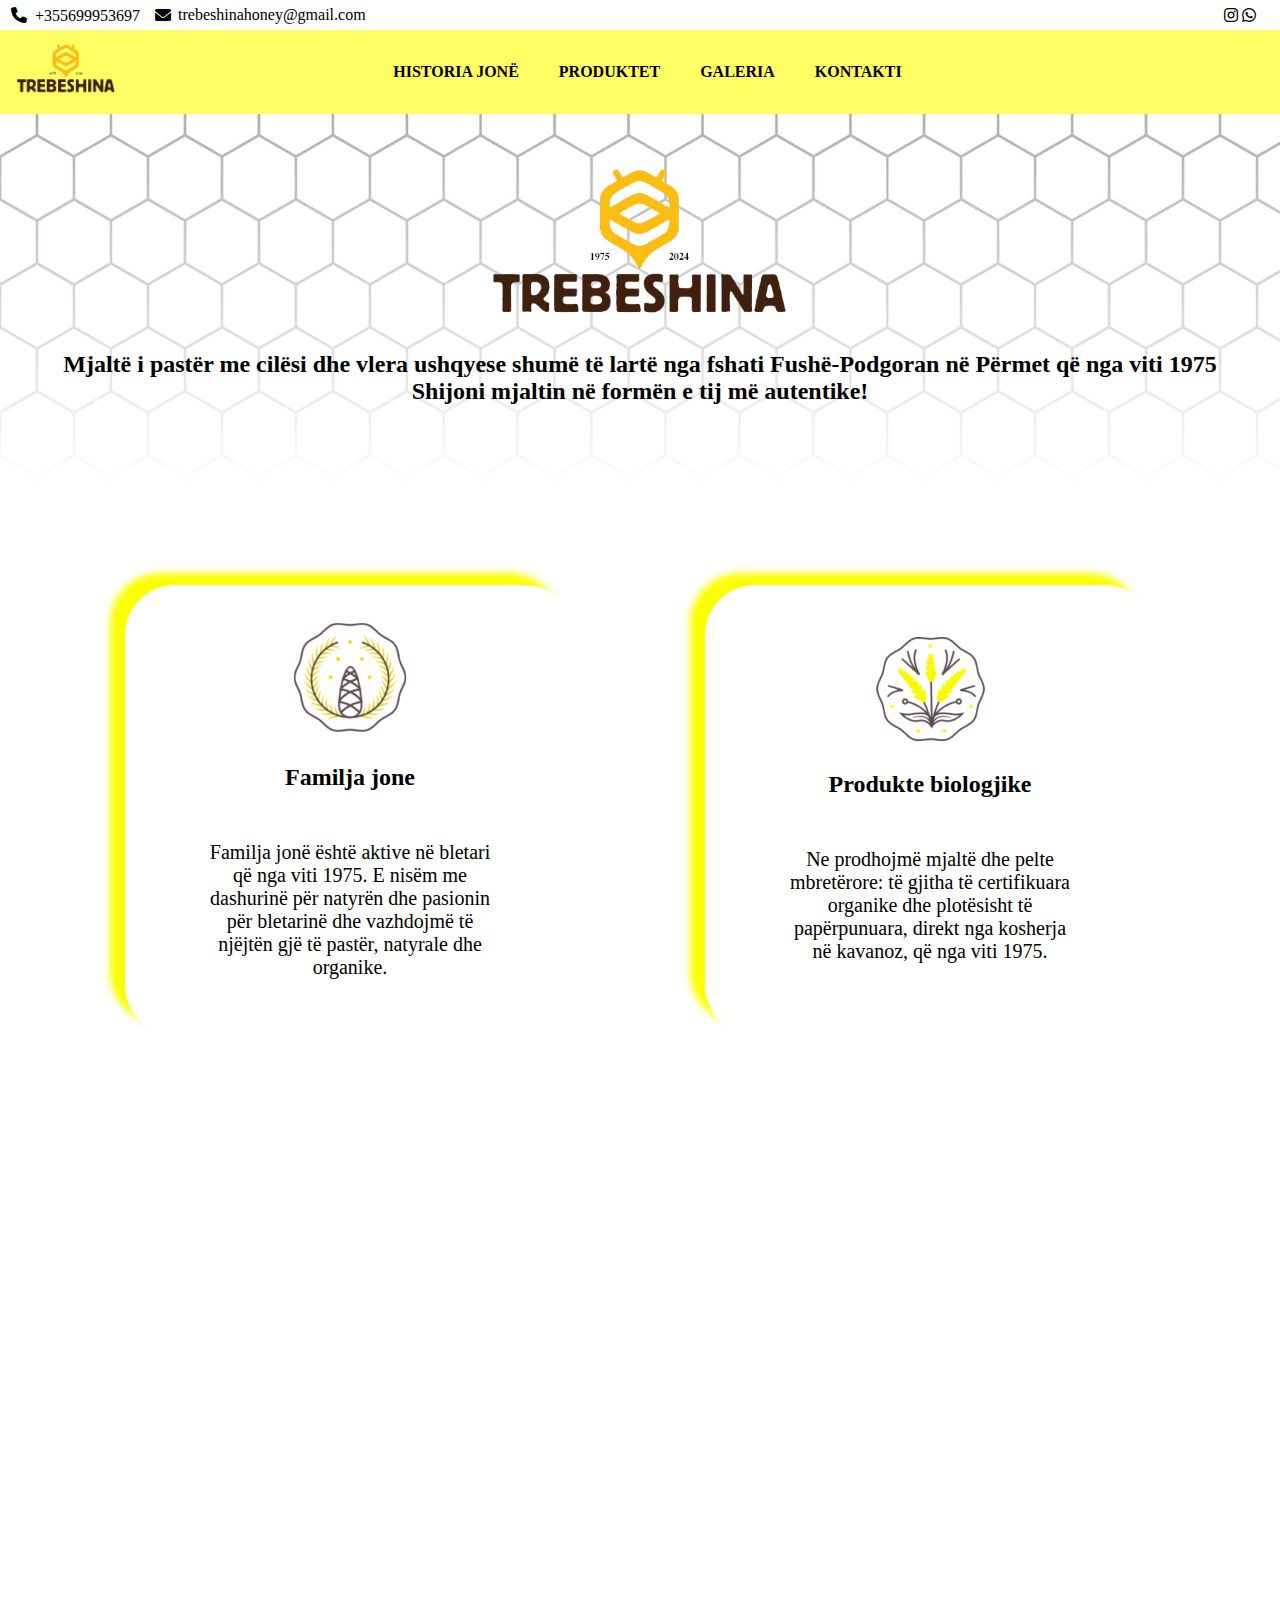
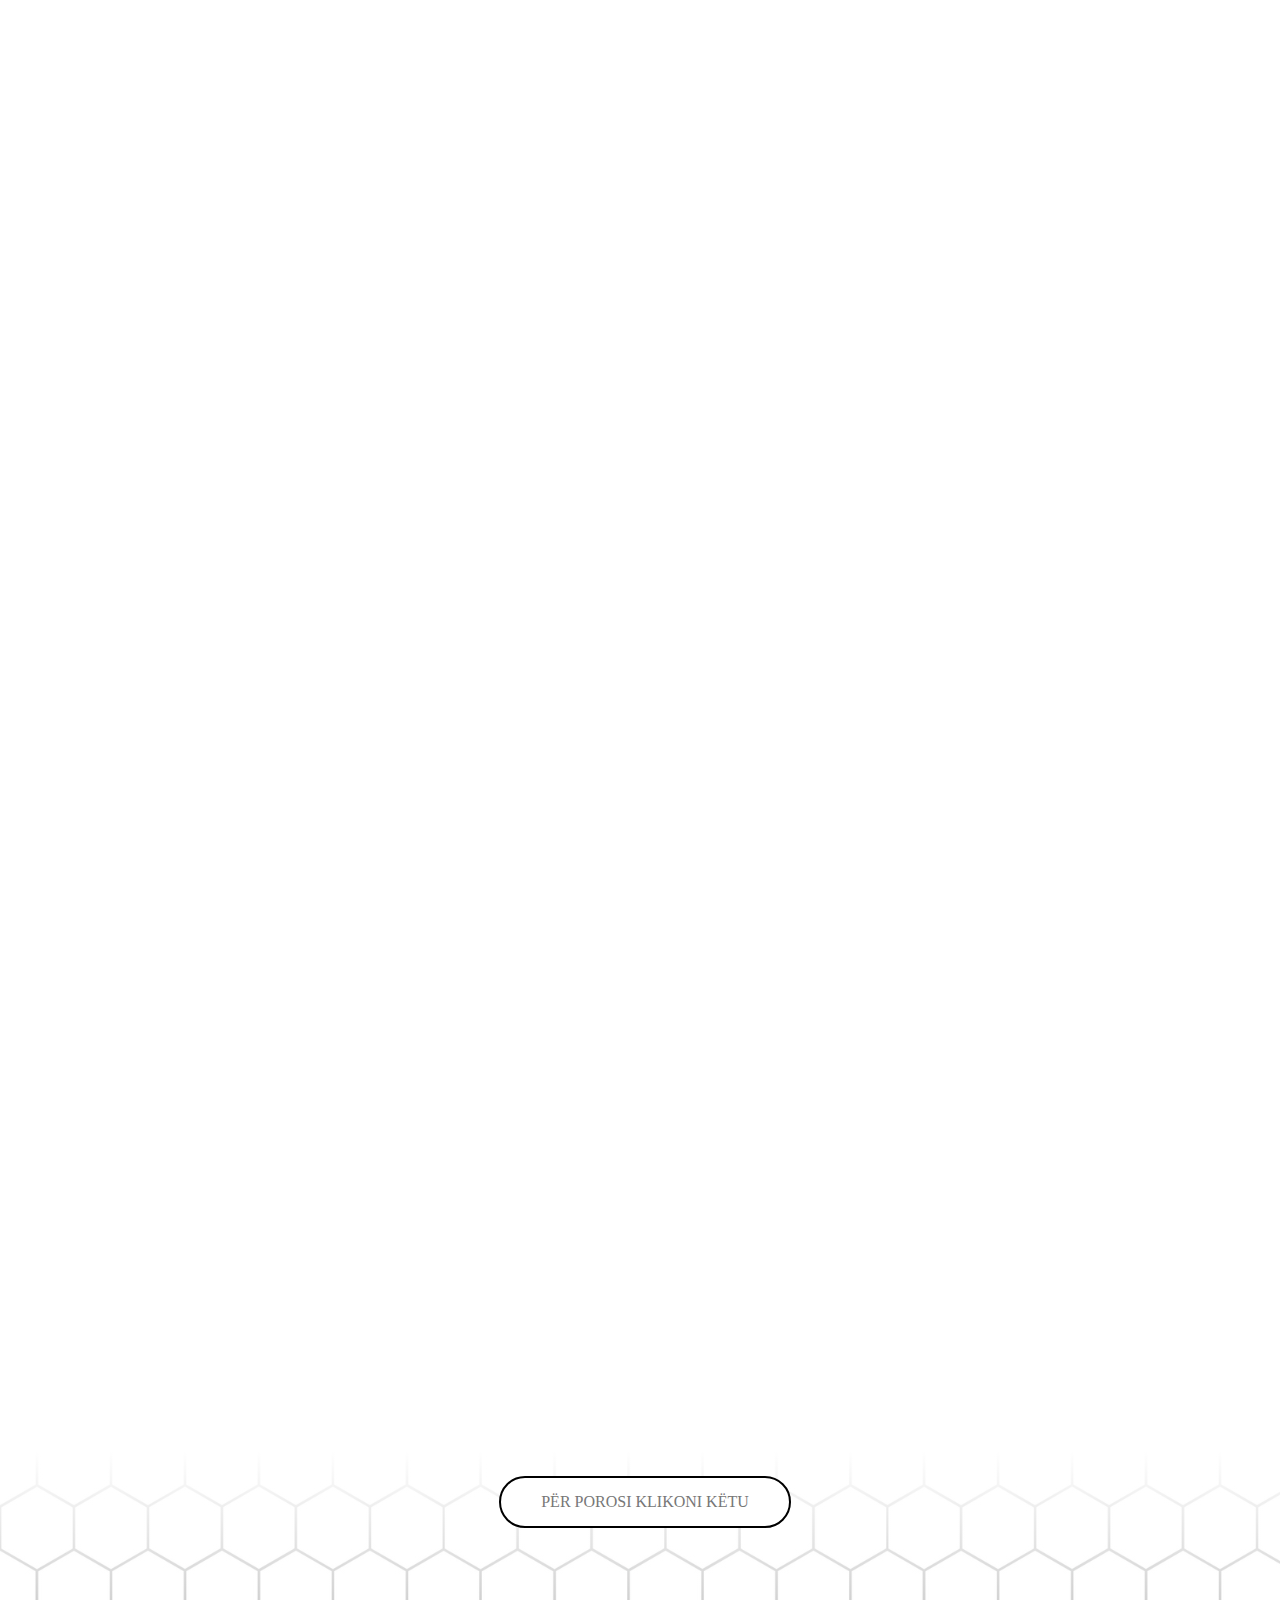
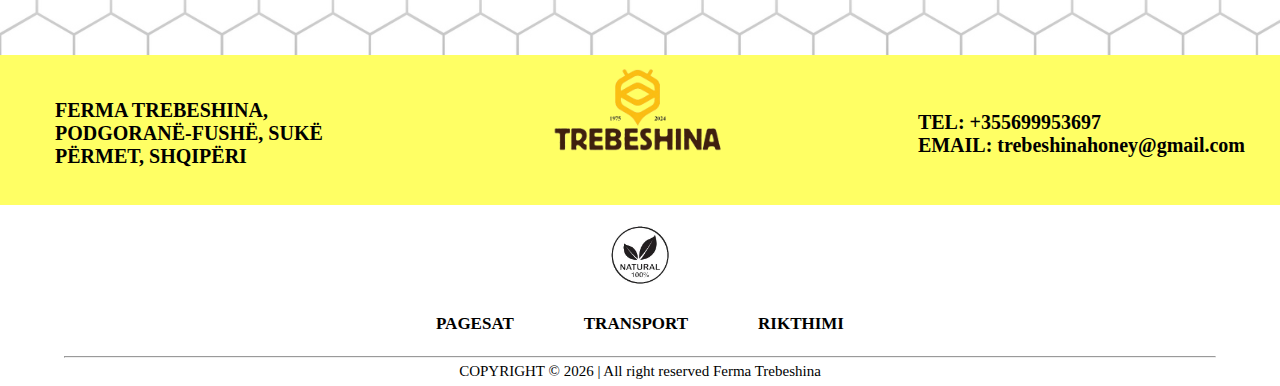
<file: index.html>
<!DOCTYPE html>
<html lang="en">
<head>
    <meta charset="UTF-8">
    <meta name="viewport" content="width=device-width, initial-scale=1.0">
    <meta name="color-scheme" content="light only">
    <title>Trebeshina Honey</title>
    <link rel="stylesheet" href="https://cdnjs.cloudflare.com/ajax/libs/font-awesome/6.0.0-beta3/css/all.min.css">
    <link rel="icon" href="images/logo3.png">
    <link rel="stylesheet" href="style-homepage.css">
</head>
<body>
<div class="qender">
    <div class="navbar">
        <div class="logo">
            <a href=""> <img src="images/d-world_language_logo-removebg-preview.png" alt="logo" class="imazh-logo"></a>
        </div>
        <div class="nav">
            <div class="kontakt">
                <div class="cel">
                    <p><i class="fas fa-phone"></i>+355699953697</p>
                    <p><i class="fas fa-envelope"></i> <span>trebeshinahoney@gmail.com</span></p>
                </div>
                <div class="social">
                    <a href="https://www.instagram.com/trebeshina_honey?utm_source=qr&igsh=MXNyc2lhcnEybHRuYQ==" target="_blank"><i class="fab fa-instagram" style="color:black"></i></a>
                    <a href="https://wa.me/+355699953697" target="_blank"><i class="fab fa-whatsapp" style="color:black"></i></a>
                </div>
            </div>
            <ul class="nav-menu">
                <li><a href="historia/"><b>HISTORIA JONË</b></a></li>
                <li><a href="produkte/"><b>PRODUKTET</b></a></li>
                <li><a href="galeria/"><b>GALERIA</b></a></li>
                <li><a href="kontakti/"><b>KONTAKTI</b></a></li>
                <hr class="vije">
            </ul>
            <div class="hamburger">
                <span class="bar"></span>
                <span class="bar"></span>
                <span class=" bar"></span>
            </div>
        </div>
        <div class="boshlek"></div>
    </div>
    <script>
const hamburger = document.querySelector(".hamburger");
const navMenu = document.querySelector(".nav-menu");
const kontakt = document.querySelector(".kontakt");

function mobileMenu() {
    hamburger.classList.toggle("active");
    navMenu.classList.toggle("active");
    kontakt.classList.toggle("active");
}

function closeMenu(event) {
    if (
        !hamburger.contains(event.target) && 
        !navMenu.contains(event.target) && 
        !kontakt.contains(event.target)
    ) {
        if (navMenu.classList.contains("active")) {
            hamburger.classList.remove("active");
            navMenu.classList.remove("active");
            kontakt.classList.remove("active");
        }
    }
}
hamburger.addEventListener("click", mobileMenu);
document.addEventListener("click", closeMenu);
document.addEventListener("touchstart", closeMenu);
//document.addEventListener("scroll",closeMenu);
    </script>
    <div class="background">
        <div class="img-backgroung reveal ">
        <img src="images/hexagon.png" alt="hexagons" class="background-img">   
        <img src="images/hexagon2.png" alt="hexagons" class="background-img">
       </div>
        <div class="homepage-start reveal">
            <img class="big-logo reveal fade-right" src="images/d-world_language_logo-removebg-preview.png" alt="logo">
            <h2 class="slogan reveal fade-left">Mjaltë i pastër me cilësi dhe vlera ushqyese shumë të lartë nga fshati Fushë-Podgoran në Përmet që nga viti 1975 Shijoni mjaltin në formën e tij më autentike!</h2>
        </div>
    </div>
</div>
    <script>
        function reveal() {
            var reveals = document.querySelectorAll(".reveal");
            for (var i = 0; i < reveals.length; i++) {
                var windowHeight = window.innerHeight;
                var elementTop = reveals[i].getBoundingClientRect().top;
                var elementVisible = 200;
                if (elementTop < windowHeight - elementVisible) {
                    reveals[i].classList.add("active");
                }
            }
        }
        window.addEventListener("DOMContentLoaded", reveal);
        window.addEventListener("scroll", reveal);
        window.addEventListener("resize", reveal);
        window.addEventListener("orientationchange", function() {
            setTimeout(reveal, 10);
        });
    </script>
    <div class="kutite reveal">
        <div class="family reveal">
            <img src="images/Untitled_design__2_-removebg-preview.png" alt="logo">
            <h2 class="h2-kuti">Familja jone</h2>
            <p class="p-kuti">Familja jonë është aktive në bletari që nga viti 1975. 
            E nisëm me dashurinë për natyrën dhe pasionin për bletarinë 
            dhe vazhdojmë të njëjtën gjë të pastër, natyrale dhe organike.</p>
        </div>
        <div class="blete reveal">
            <img src="images/Untitled_design__4_-removebg-preview.png" alt="logo">
            <h2 class="h2-kuti">Produkte biologjike</h2>
            <p class="p-kuti">Ne prodhojmë mjaltë dhe pelte mbretërore: 
                të gjitha të certifikuara organike dhe plotësisht të papërpunuara, 
                direkt nga kosherja në kavanoz, që nga viti 1975.</p>
        </div>
    </div>
    <div class="qender">
     <div class="historia reveal fade-bottom">
        <div class="hexagon-container">
            <img src="images/Untitled_design__1_-removebg-preview.png" alt="hexagon" class="hexagon" id="hexagon">
            <div class="teksti">
                <h2 class="histori">Historia Jonë</h2>
                <p class="histori-paragraf">Familja jonë ka një traditë të gjatë në mbarështimin e bletëve, që daton që 
                    nga vitet 1975. Kjo trashëgimi e vyer është përçuar brez pas brezi, dhe tani ne jemi brezi i dytë i 
                    bletarëve në familjen tonë. Me një përkushtim të veçantë ndaj këtij zanati, kombinuar me njohuri,
                    pasion të pashtershëm dhe respekt për bletën, ne vazhdojmë të prodhojmë mjaltin më të 
                    pastër dhe cilësor nga shpatet e egra malore të Përmetit ku bletët tona punojnë për 
                    të krijuar një produkt të vërtetë të natyrës.</p>
                <div class="link1">
                <a href="historia/">
                <img src="images/download-removebg-preview (1).png" alt="arrow" class="arrow">Lexoni më shumë</a></div>
            </div>
        </div>
    </div>
    </div>
    <div style="height:200px;"></div>
    <script>
document.addEventListener('scroll', function() {
    var hexagon = document.getElementById('hexagon');
    var teksti = document.querySelector('.teksti');
    var rect = hexagon.getBoundingClientRect();
    var windowHeight = window.innerHeight;
    if (rect.top < windowHeight && rect.bottom >= 0) {
        hexagon.style.transform = 'rotate(360deg)';
        hexagon.addEventListener('transitionend', function() {
            teksti.style.opacity = 1;
        }, { once: true });
    }
});
function adjustFontSize() {
        var isMobile = /Mobi|Android/i.test(navigator.userAgent);
        var historiParagraf = document.querySelector('.teksti .histori-paragraf');
        
        if (isMobile && window.innerWidth > 680) {
            historiParagraf.style.fontSize = '18px';
        } else {
            historiParagraf.style.fontSize = '21px';
        }
    }
    window.addEventListener('resize', adjustFontSize);
    window.addEventListener('load', adjustFontSize);
    </script> 
    <div class="titulli-produkti1 reveal mjalte" style="margin-top: -80px;">
        <h1 class="titull-produkti">VETITË UNIKE TË PRODUKTIT TË BLETËVE</h1></div>
        <div class="vetite reveal">
        <h2 class="vlera-tlarta">Produkt me vlera të larta ushqyese</h2>
        <img src="images/mjalte.png" alt="vazo-mjalte" class="vetit-img">
        <div class="lista">
            <div class="li">
                <img src="images/Untitled_design__3_-removebg-preview.png" alt="tick"><p>
                    Antibakterial dhe antiseptik: Mjalti ka veti natyrale antibakteriale dhe antiseptike, duke e bërë të 
                    dobishëm për shërimin e plagëve dhe infeksioneve të lëkurës.</p><br>
            </div>
            <div class="li">
                <img src="images/Untitled_design__3_-removebg-preview.png" alt="tick"><p>
                    Mjalti është i pasur me antioksidantë që luajnë një rol kyç në mbrojtjen e trupit nga dëmtimet 
                    oksidative të shkaktuara nga radikalet e lira, duke kontribuar kështu në parandalimin e sëmundjeve 
                    kronike dhe plakjes së parakohshme.</p><br>
            </div>
            <div class="li">
                <img src="images/Untitled_design__3_-removebg-preview.png" alt="tick"><p>
                    Mjalti është një përbërës i vlefshëm në produktet kozmetike, ku përdoret për vetitë e tij ushqyese 
                    dhe hidratuese, duke ndihmuar në ruajtjen e lagështisë dhe butësisë së lëkurës dhe flokëve, si dhe 
                    në përmirësimin e elasticitetit të tyre.</p><br>
            </div>
            <div class="li">
                <img src="images/Untitled_design__3_-removebg-preview.png" alt="tick"><p>
                    Ndihmon në tretje: Konsumi i mjaltit mund të përmirësojë funksionin e tretjes dhe të ndihmojë në 
                    lehtësimin e problemeve si refluksi i acidit dhe ulçera. </p><br>
            </div>
        </div>
    </div>
    <div style="height:80px;"></div>
    <div class="titulli-produkti1 reveal">
    <h1 class="titull-produkti">PRODUKTET TONA</h1></div>
    <div class="qender2">
    <div class="produktet reveal">
        <div class="scroll-container">
            <button class="scroll-button" id="scroll-left"><img src="images/download-removebg-preview (1).png" class="left" alt="left"></button>
            <div class="scroll-wrapper">
                <div class="scroll-content">
                    <!-- Add your items here -->
                    <div class="scroll-item">
                        <a href="produkte#mjalt" class="scroll-item-link">
                            <img src="images/honey.png" alt="mjalt" class="honey">
                            <h5 class="texti-1liter">MJALTË SHUMËLULESHE 1L</h5>
                            <p class="cmimi">2000 ALL</p>
                        </a>
                    </div>
                    <div class="scroll-item">
                        <a href="produkte#propolis" class="scroll-item-link">
                        <img src="images/propolis-removebg-preview (1).png" alt="mjalt" class="honey">
                        <h5 class="texti-1liter">PROPOLIS 10Gr</h5>
                        <p class="cmimi">800 ALL</p>
                        </a>
                    </div>
                    <div class="scroll-item">
                        <a href="produkte#krem" class="scroll-item-link">
                        <img src="images/krem_dylli-removebg-preview.png" alt="mjalt" class="honey">
                        <h5 class="texti-1liter">KREM DYLLI 75Gr</h5>
                        <p class="cmimi">700 ALL</p>
                        </a>
                    </div>
                    <div class="scroll-item">
                        <a class="scroll-item-link">
                        <img src="images/d-world_language_logo-removebg-preview.png" alt="mjalt" class="honey">
                        <h5 class="texti-1liter">SË SHPEJTI...</h5>
                        </a>
                    </div>
                    <div class="scroll-item">
                        <a href="produkte#mjalt" class="scroll-item-link">
                        <img src="images/honey.png" alt="mjalt" class="honey">
                        <h5 class="texti-1liter">MJALTË SHUMËLULESHE 1L</h5>
                        <p class="cmimi">2000 ALL</p>
                        </a>
                    </div> <!-- Duplicate -->
                    <div class="scroll-item">
                        <a href="produkte#propolis" class="scroll-item-link">
                        <img src="images/propolis-removebg-preview (1).png" alt="mjalt" class="honey">
                        <h5 class="texti-1liter">PROPOLIS 10Gr</h5>
                        <p class="cmimi">800 ALL</p>
                        </a>
                    </div> <!-- Duplicate -->
                    <div class="scroll-item">
                        <a href="produkte#krem" class="scroll-item-link">
                        <img src="images/krem_dylli-removebg-preview.png" alt="mjalt" class="honey">
                        <h5 class="texti-1liter">KREM DYLLI 75Gr</h5>
                        <p class="cmimi">700 ALL</p>
                        </a>
                    </div> <!-- Duplicate -->
                    <div class="scroll-item">
                        <a class="scroll-item-link">
                        <img src="images/d-world_language_logo-removebg-preview.png" alt="mjalt" class="honey">
                        <h5 class="texti-1liter">SË SHPEJTI...</h5>
                        </a>
                    </div> <!-- Duplicate -->
                </div>
            </div>
            <button class="scroll-button" id="scroll-right"><img src="images/download-removebg-preview (1).png" class="right" alt="right"></button>
        </div>
    </div>
    </div>
    <div class="text-box">
        <a href="#" id="whatsapp-link" class="btn btn-white btn-animate">Për porosi klikoni këtu</a>
    </div>
    <script>
        document.addEventListener('DOMContentLoaded', function() {
            const phoneNumber = '+355699953697';
            const message = 'Pershendetje desha te porosise';
            const whatsappLink = `https://wa.me/${phoneNumber}?text=${encodeURIComponent(message)}`;
            const linkElement = document.getElementById('whatsapp-link');
            linkElement.href = whatsappLink;
        });
    </script>
    <script>
    document.addEventListener('DOMContentLoaded', () => {
    const scrollContainer = document.querySelector('.scroll-content');
    const scrollLeftButton = document.getElementById('scroll-left');
    const scrollRightButton = document.getElementById('scroll-right');
    const containerWidth = document.querySelector('.scroll-wrapper').offsetWidth;
    const itemCount = document.querySelectorAll('.scroll-item').length;
    const getItemWidth = () => {
        if (window.matchMedia('(max-width: 425px)').matches) {
            return window.matchMedia('(max-width: 386px)').matches ? 300 + 24 : 360 + 24;
        } else if (window.matchMedia('(max-width: 480px)').matches) {
            return 410 + 24;
        } else {
            return 420 + 24; 
        }
    };
    let itemWidth = getItemWidth();
    let totalScrollWidth = itemWidth * itemCount;
    let scrollAmount = 0;
    const updateWidths = () => {
        const previousItemWidth = itemWidth; 
        itemWidth = getItemWidth(); 
        totalScrollWidth = itemWidth * itemCount;
        scrollAmount = (scrollAmount / previousItemWidth) * itemWidth;
        scrollContainer.style.transform = `translateX(-${scrollAmount}px)`;
    };
    let isScrolling = false; 
const scrollContent = (direction) => {
    if (isScrolling) return; 
    isScrolling = true; 
    const scrollStep = itemWidth;
    const maxScroll = totalScrollWidth / 2;
    if (direction === 'left') {
        if (scrollAmount > 0) {
            scrollAmount = Math.max(0, scrollAmount - scrollStep);
        } else {
            scrollAmount = maxScroll; 
            scrollContainer.style.transition = 'none'; 
            scrollContainer.style.transform = `translateX(-${scrollAmount}px)`;
            setTimeout(() => {
                scrollAmount -= scrollStep;
                scrollContainer.style.transition = 'transform 0.3s ease-in-out';
                scrollContainer.style.transform = `translateX(-${scrollAmount}px)`;
            }, 50);
        }
    } else {
        if (scrollAmount < maxScroll) {
            scrollAmount = Math.min(maxScroll, scrollAmount + scrollStep);
        } else {
            scrollAmount = 0; 
            scrollContainer.style.transition = 'none'; 
            scrollContainer.style.transform = `translateX(0px)`;
            setTimeout(() => {
                scrollAmount += scrollStep;
                scrollContainer.style.transition = 'transform 0.3s ease-in-out';
                scrollContainer.style.transform = `translateX(-${scrollAmount}px)`;
            }, 50);
        }
    }
    scrollContainer.style.transform = `translateX(-${scrollAmount}px)`;
    setTimeout(() => {
        isScrolling = false;
    }, 300); 
};
    scrollLeftButton.addEventListener('click', () => scrollContent('left'));
    scrollRightButton.addEventListener('click', () => scrollContent('right'));
    window.addEventListener('resize', updateWidths);
});
    </script>
    <div class="qender">
    <div class="hexagon-fundi">
        <img src="images/hexagon.png" alt="fundi-imazh" class="fundi-imazh">
        <img src="images/hexagon2.png" alt="fundi-imazh" class="fundi-imazh">
    </div>
    <div class="fundi1">
        <h5>FERMA TREBESHINA,<br>PODGORANË-FUSHË, SUKË<br>PËRMET, SHQIPËRI</h5>
        <img src="images/d-world_language_logo-removebg-preview.png" alt="logo" class="logo-fundi">
        <h5>TEL: +355699953697<br>EMAIL: trebeshinahoney@gmail.com</h5>
    </div>
    <button class="scroll-to-top" onclick="scrollToTop()"> &#8593;</button>
    <div class="fundi2">
        <img src="images/natural.jpeg" alt="natural" class="imazh-natural">
        <div class="rregulla">
            <ul>
                <li><a href="rregulla#pagesat"><b>PAGESAT</b></a></li>
                <li><a href="rregulla#transporti"><b>TRANSPORT</b></a></li>
                <li><a href="rregulla#rikthimi"><b>RIKTHIMI</b></a></li>
            </ul>
        </div>
    </div>
    <hr class="vija-fundit">
    <div class="fundi3">
        <p class="copyright">COPYRIGHT © <span id="year"></span> | All right reserved Ferma Trebeshina </p>
    </div>
    <script>
        const currentYear = new Date().getFullYear();
        document.getElementById('year').textContent = currentYear;
    </script>
    </div>
    <script>
        window.onscroll = function() {
            var scrollButton = document.querySelector('.scroll-to-top');
            if (document.body.scrollTop > 200 || document.documentElement.scrollTop > 200) {
                scrollButton.style.display = 'block';
            } else {
                scrollButton.style.display = 'none';
            }
        };
        function scrollToTop() {
            window.scrollTo({
                top: 0,
                behavior: 'smooth'
            });
        }
    </script>
</body>
</html>
</file>
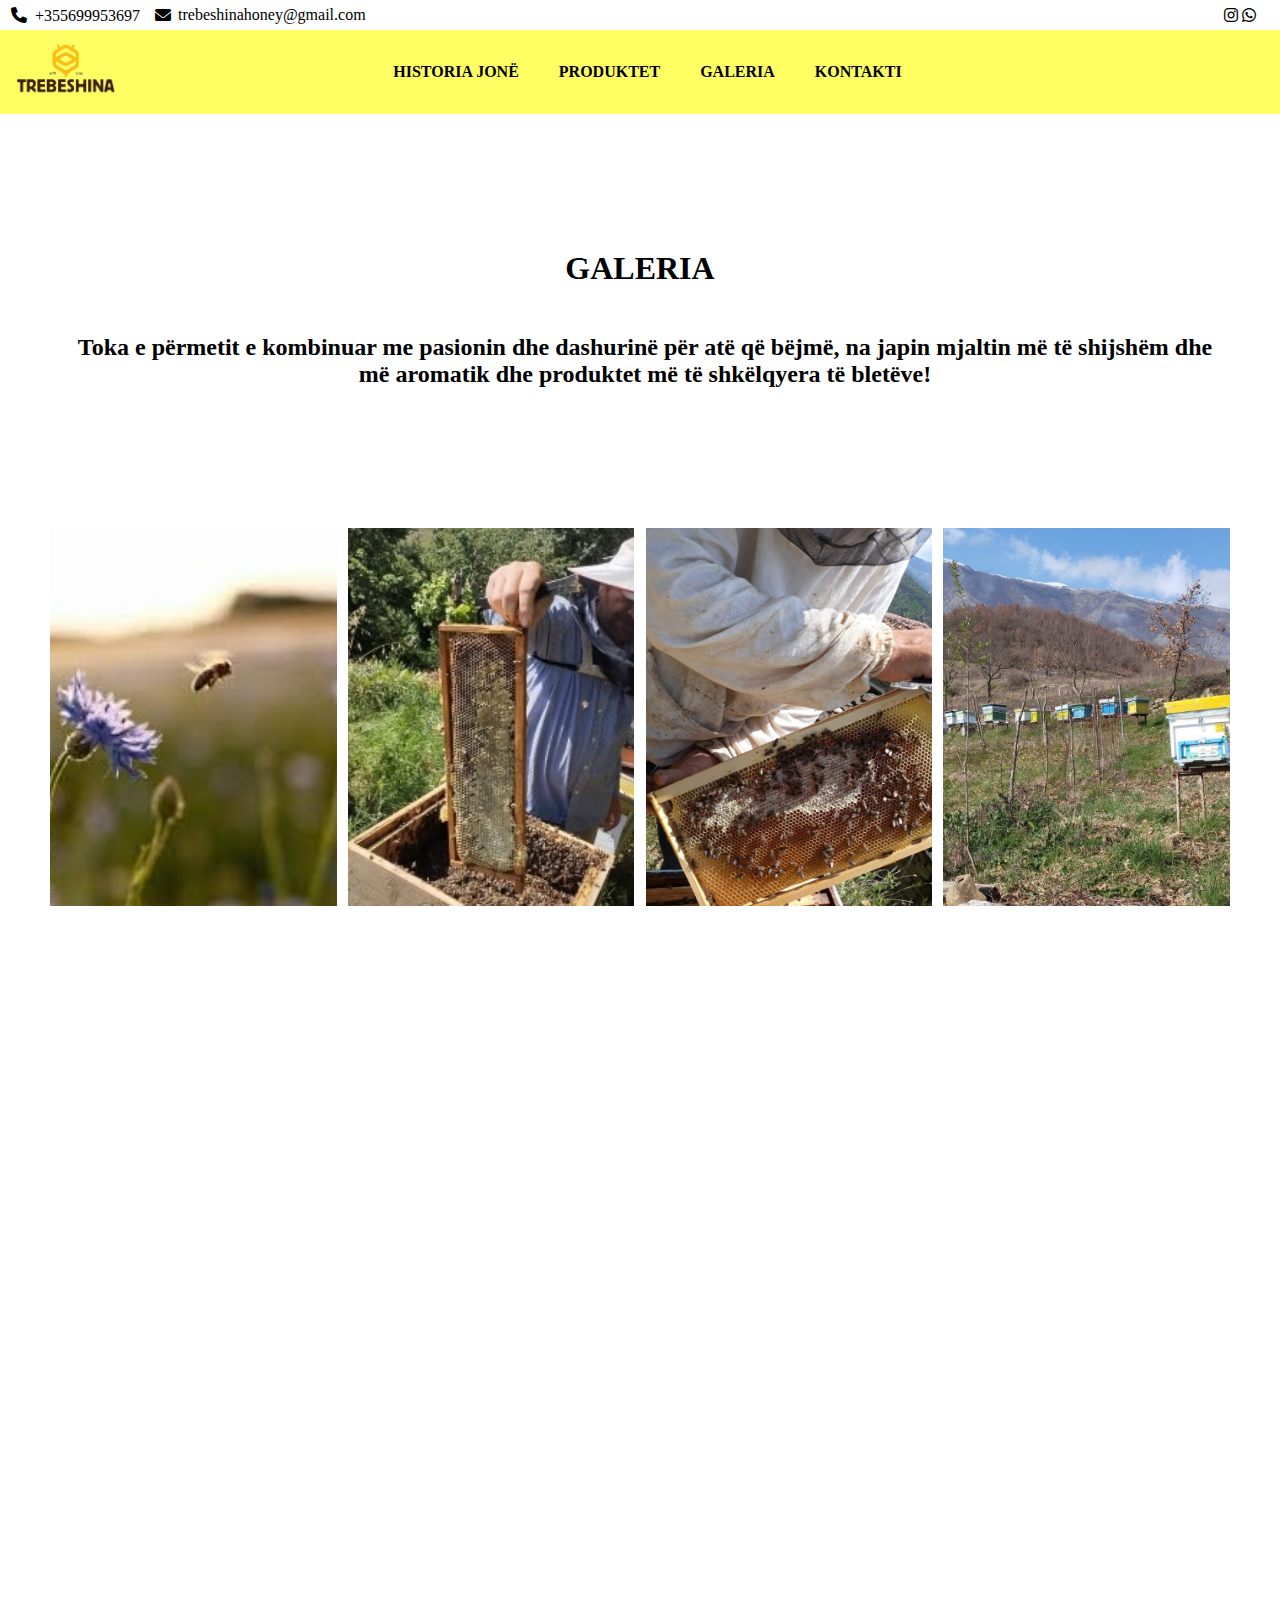
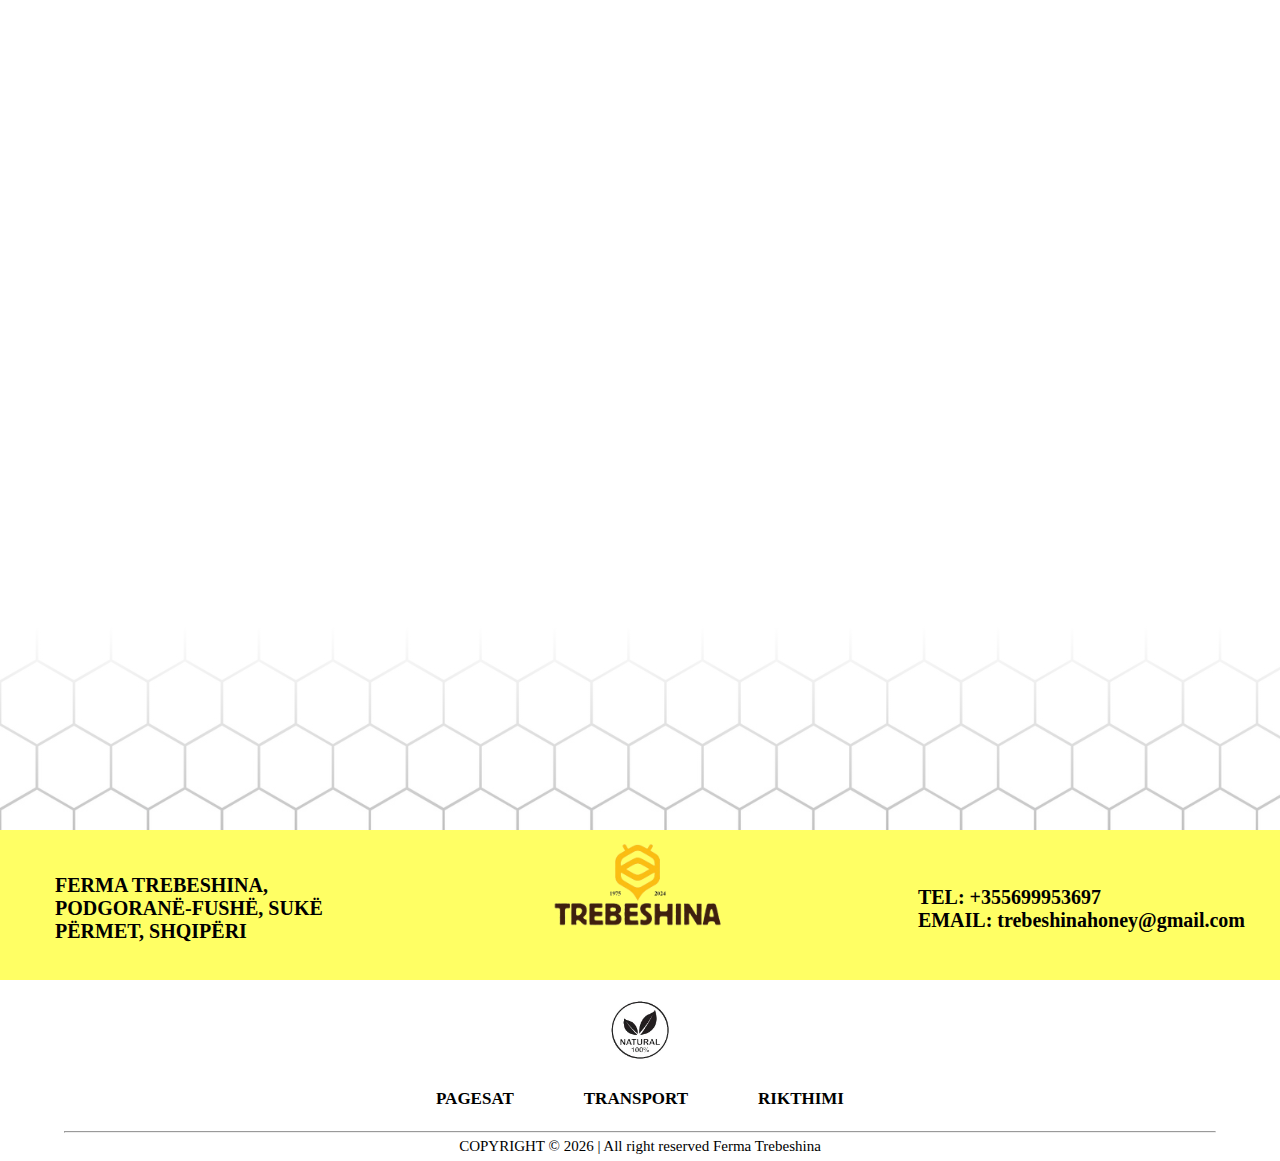
<file: galeria/index.html>
<!DOCTYPE html>
<html lang="en">
<head>
    <meta charset="UTF-8">
    <meta name="viewport" content="width=device-width, initial-scale=1.0">
    <meta name="color-scheme" content="light only">
    <title>Galeria | Trebeshina Honey</title>
    <link rel="stylesheet" href="https://cdnjs.cloudflare.com/ajax/libs/font-awesome/6.0.0-beta3/css/all.min.css">
    <link rel="icon" href="../images/logo3.png">
    <link rel="stylesheet" href="../style-homepage.css">
    <style>
.starti-foto2 h1 {
    font-size: clamp(1.7rem, 2.5vw, 3rem);
    text-align: center;
}
.modal {
  display: none;
  position: fixed;
  z-index: 9999;
  left: 0;
  top: 0;
  width: 100%;
  height: 100%;
  background-color: rgba(0, 0, 0, 0.8);
  justify-content: center;
  align-items: center;
}
.modal-content {
  max-width: 80%;
  max-height: 80%;
}
.arrow-btn {
  position: absolute;
  top: 49%;
  font-size: 30px;
  color: white;
  background-color: transparent;
  border: none;
  cursor: pointer;
  z-index: 10;
}
.arrow-left {
  left: 10px;
}
.lefts{
    width: 40px;
    transform: rotate(180deg);
}
.arrow-right {
  right: 10px;
}
.rights{
    width: 40px;
}
@media (max-width:450px){
    .arrow-btn{
        top:47.5%;
    }
    .arrow-left{
        left:-5px;
    }
    .arrow-right{
        right:-5px;
    }
}
@media only screen and (max-height: 370px) {
    .arrow-btn{
        top:45%;
    }
}
    </style>
</head>
<body>
    <div class="qender">
    <div class="navbar">
        <div class="logo">
            <a href="../"> <img src="../images/d-world_language_logo-removebg-preview.png" alt="logo" class="imazh-logo"></a>
        </div>
        <div class="nav">
            <div class="kontakt">
                <div class="cel">
                    <p><i class="fas fa-phone"></i>+355699953697</p>
                    <p><i class="fas fa-envelope"></i> <span>trebeshinahoney@gmail.com</span></p>
                </div>
                <div class="social">
                    <a href="https://www.instagram.com/trebeshina_honey?utm_source=qr&igsh=MXNyc2lhcnEybHRuYQ==" target="_blank"><i class="fab fa-instagram" style="color:black"></i></a>
                    <a href="https://wa.me/+355699953697" target="_blank"><i class="fab fa-whatsapp" style="color:black"></i></a>
                </div>
            </div>
            <ul class="nav-menu">
                <li><a href="../historia"><b>HISTORIA JONË</b></a></li>
                <li><a href="../produkte"><b>PRODUKTET</b></a></li>
                <li><a href="../galeria"><b>GALERIA</b></a></li>
                <li><a href="../kontakti"><b>KONTAKTI</b></a></li>
                <hr class="vije">
            </ul>
            <div class="hamburger">
                <span class="bar"></span>
                <span class="bar"></span>
                <span class=" bar"></span>
            </div>
        </div>
        <div class="boshlek"></div>
    </div>
    <script>
const hamburger = document.querySelector(".hamburger");
const navMenu = document.querySelector(".nav-menu");
const kontakt = document.querySelector(".kontakt");

function mobileMenu() {
    hamburger.classList.toggle("active");
    navMenu.classList.toggle("active");
    kontakt.classList.toggle("active");
}

function closeMenu(event) {
    if (
        !hamburger.contains(event.target) && 
        !navMenu.contains(event.target) && 
        !kontakt.contains(event.target)
    ) {
        if (navMenu.classList.contains("active")) {
            hamburger.classList.remove("active");
            navMenu.classList.remove("active");
            kontakt.classList.remove("active");
        }
    }
}
hamburger.addEventListener("click", mobileMenu);
document.addEventListener("click", closeMenu);
document.addEventListener("touchstart", closeMenu);
//document.addEventListener("scroll",closeMenu);
    </script>
    <div class="starti-foto2">
        <h1>GALERIA</h1>
       </div>
    <h2 class="slogan2 reveal2">Toka e përmetit e kombinuar me pasionin dhe dashurinë për atë që bëjmë, na japin mjaltin 
        më të shijshëm dhe më aromatik dhe produktet më të shkëlqyera të bletëve!</h2>
    <div class="galery">
        <div class="tile reveal">
        <img src="../images/download1.jpg" alt="15"></div>
        <div class="tile reveal">
        <img src="../images/whatsapp-2.jpg" alt="15"></div>
        <div class="tile reveal">
        <img src="../images/WhatsApp Image 2024-08-29 at 13.52.18_1e3949a21.jpg" alt="15"></div>
        <div class="tile reveal">
        <img src="../images/WhatsApp Image 2024-09-11 at 20.50.51_aac18957.jpg" alt="15"></div>  
        <div class="tile reveal">
        <img src="../images/WhatsApp Image 2024-09-11 at 20.50.51_3b435167.jpg" alt="15"></div>
        <div class="tile reveal">
        <img src="../images/WhatsApp Image 2024-09-11 at 20.50.51_995679ac.jpg" alt="15"></div>
        <div class="tile reveal">
        <img src="../images/download2.jpg" alt="15"></div>
        <div class="tile reveal">
        <img src="../images/WhatsApp Image 2024-09-11 at 20.50.51_9f726713.jpg" alt="15"></div>
        <div class="tile reveal">
        <img src="../images/WhatsApp Image 2024-09-11 at 20.50.52_44b6f7cf.jpg" alt="15"></div>
        <div class="tile reveal">
        <img src="../images/WhatsApp Image 2024-08-14 at 20.59.53_8c0a5028.jpg" alt="15"></div>
        <div class="tile reveal">
        <img src="../images/WhatsApp Image 2024-09-11 at 21.09.48_de007db3.jpg" alt="15"></div>
        <div class="tile reveal">
        <img src="../images/korniza.jpg" alt="15"></div>
        <div class="tile reveal">
        <img src="../images/vazo.jpg" alt="15"></div>
        <div class="tile reveal">
        <img src="../images/koshere.jpg" alt="15"></div>
        <div class="tile reveal">
        <img src="../images/kosheret.jpg" alt="15"></div>
    </div>
    <div class="hexagon-fundi">
        <img src="../images/hexagon.png" alt="fundi-imazh" class="fundi-imazh">
        <img src="../images/hexagon2.png" alt="fundi-imazh" class="fundi-imazh">
    </div>
    <!-- Modal for enlarged image -->
    <div id="imageModal" class="modal">
        <button class="arrow-btn arrow-left" id="prevBtn"><img src="../images/download-removebg-preview (1).png" alt="" class="lefts"></button>
        <img class="modal-content" id="modalImage">
        <button class="arrow-btn arrow-right" id="nextBtn"><img src="../images/download-removebg-preview (1).png" alt="" class="rights"></button>
    </div>
    <script>
function reveal() {
    var reveals = document.querySelectorAll(".reveal");
    for (var i = 0; i < reveals.length; i++) {
        var windowHeight = window.innerHeight;
        var elementTop = reveals[i].getBoundingClientRect().top;
        var elementVisible = 100;
        if (elementTop < windowHeight - elementVisible) {
            if (!reveals[i].classList.contains("animate")) {
                reveals[i].classList.add("active");
                reveals[i].classList.add("animate");
            }
        } 
    }
}
window.addEventListener("DOMContentLoaded", reveal);
window.addEventListener("scroll", reveal);
window.addEventListener("resize", reveal);
window.addEventListener("orientationchange", function() {
    setTimeout(reveal, 50);
});
function reveal2() {
    var reveals = document.querySelectorAll(".reveal2");
    for (var i = 0; i < reveals.length; i++) {
        var windowHeight = window.innerHeight;
        var elementTop = reveals[i].getBoundingClientRect().top;
        var elementVisible = 100;
        if (elementTop < windowHeight - elementVisible) {
            reveals[i].classList.add("active");
        }
        }
}
window.addEventListener("DOMContentLoaded", reveal2);
window.addEventListener("scroll", reveal2);
window.addEventListener("resize", reveal2);
window.addEventListener("orientationchange", function() {
    setTimeout(reveal2, 10);
});
function openModal(image) {
  var modal = document.getElementById("imageModal");
  var modalImage = document.getElementById("modalImage");
  modal.style.display = "flex";
  modalImage.src = image.src; 
  modalImage.setAttribute('data-index', image.getAttribute('data-index'));
}
function nextImage() {
  var modalImage = document.getElementById("modalImage");
  var currentIndex = parseInt(modalImage.getAttribute('data-index'));
  var images = document.querySelectorAll(".tile img");
  var nextIndex = (currentIndex + 1) % images.length;
  modalImage.src = images[nextIndex].src;
  modalImage.setAttribute('data-index', nextIndex);
}
function prevImage() {
  var modalImage = document.getElementById("modalImage");
  var currentIndex = parseInt(modalImage.getAttribute('data-index'));
  var images = document.querySelectorAll(".tile img");
  var prevIndex = (currentIndex - 1 + images.length) % images.length; // Loop to the last image
  modalImage.src = images[prevIndex].src;
  modalImage.setAttribute('data-index', prevIndex);
}
window.onclick = function(event) {
  var modal = document.getElementById("imageModal");
  if (event.target === modal) {
    modal.style.display = "none";
  }
}
document.querySelectorAll('.tile img').forEach((img, index) => {
  img.setAttribute('data-index', index);
  img.addEventListener('click', () => openModal(img));
});
document.getElementById("nextBtn").addEventListener('click', nextImage);
document.getElementById("prevBtn").addEventListener('click', prevImage);
    </script>
    <div class="fundi1">
        <h5>FERMA TREBESHINA,<br>PODGORANË-FUSHË, SUKË<br>PËRMET, SHQIPËRI</h5>
        <img src="../images/d-world_language_logo-removebg-preview.png" alt="logo" class="logo-fundi">
        <h5>TEL: +355699953697<br>EMAIL: trebeshinahoney@gmail.com</h5>
    </div>
    <button class="scroll-to-top" onclick="scrollToTop()"> &#8593;</button>
    <div class="fundi2">
        <img src="../images/natural.jpeg" alt="natural" class="imazh-natural">
        <div class="rregulla">
            <ul>
                <li><a href="../rregulla#pagesat"><b>PAGESAT</b></a></li>
                <li><a href="../rregulla#transporti"><b>TRANSPORT</b></a></li>
                <li><a href="../rregulla#rikthimi"><b>RIKTHIMI</b></a></li>
            </ul>
        </div>
    </div>
    <hr class="vija-fundit">
    <div class="fundi3">
        <p class="copyright">COPYRIGHT © <span id="year"></span> | All right reserved Ferma Trebeshina </p>
    </div>
    <script>
        const currentYear = new Date().getFullYear();
        document.getElementById('year').textContent = currentYear;
    </script>
    </div>
    <script>
        window.onscroll = function() {
            var scrollButton = document.querySelector('.scroll-to-top');
            if (document.body.scrollTop > 200 || document.documentElement.scrollTop > 200) {
                scrollButton.style.display = 'block';
            } else {
                scrollButton.style.display = 'none';
            }
        };
        function scrollToTop() {
            window.scrollTo({
                top: 0,
                behavior: 'smooth'
            });
        }
    </script>
</body>
</html>
</file>
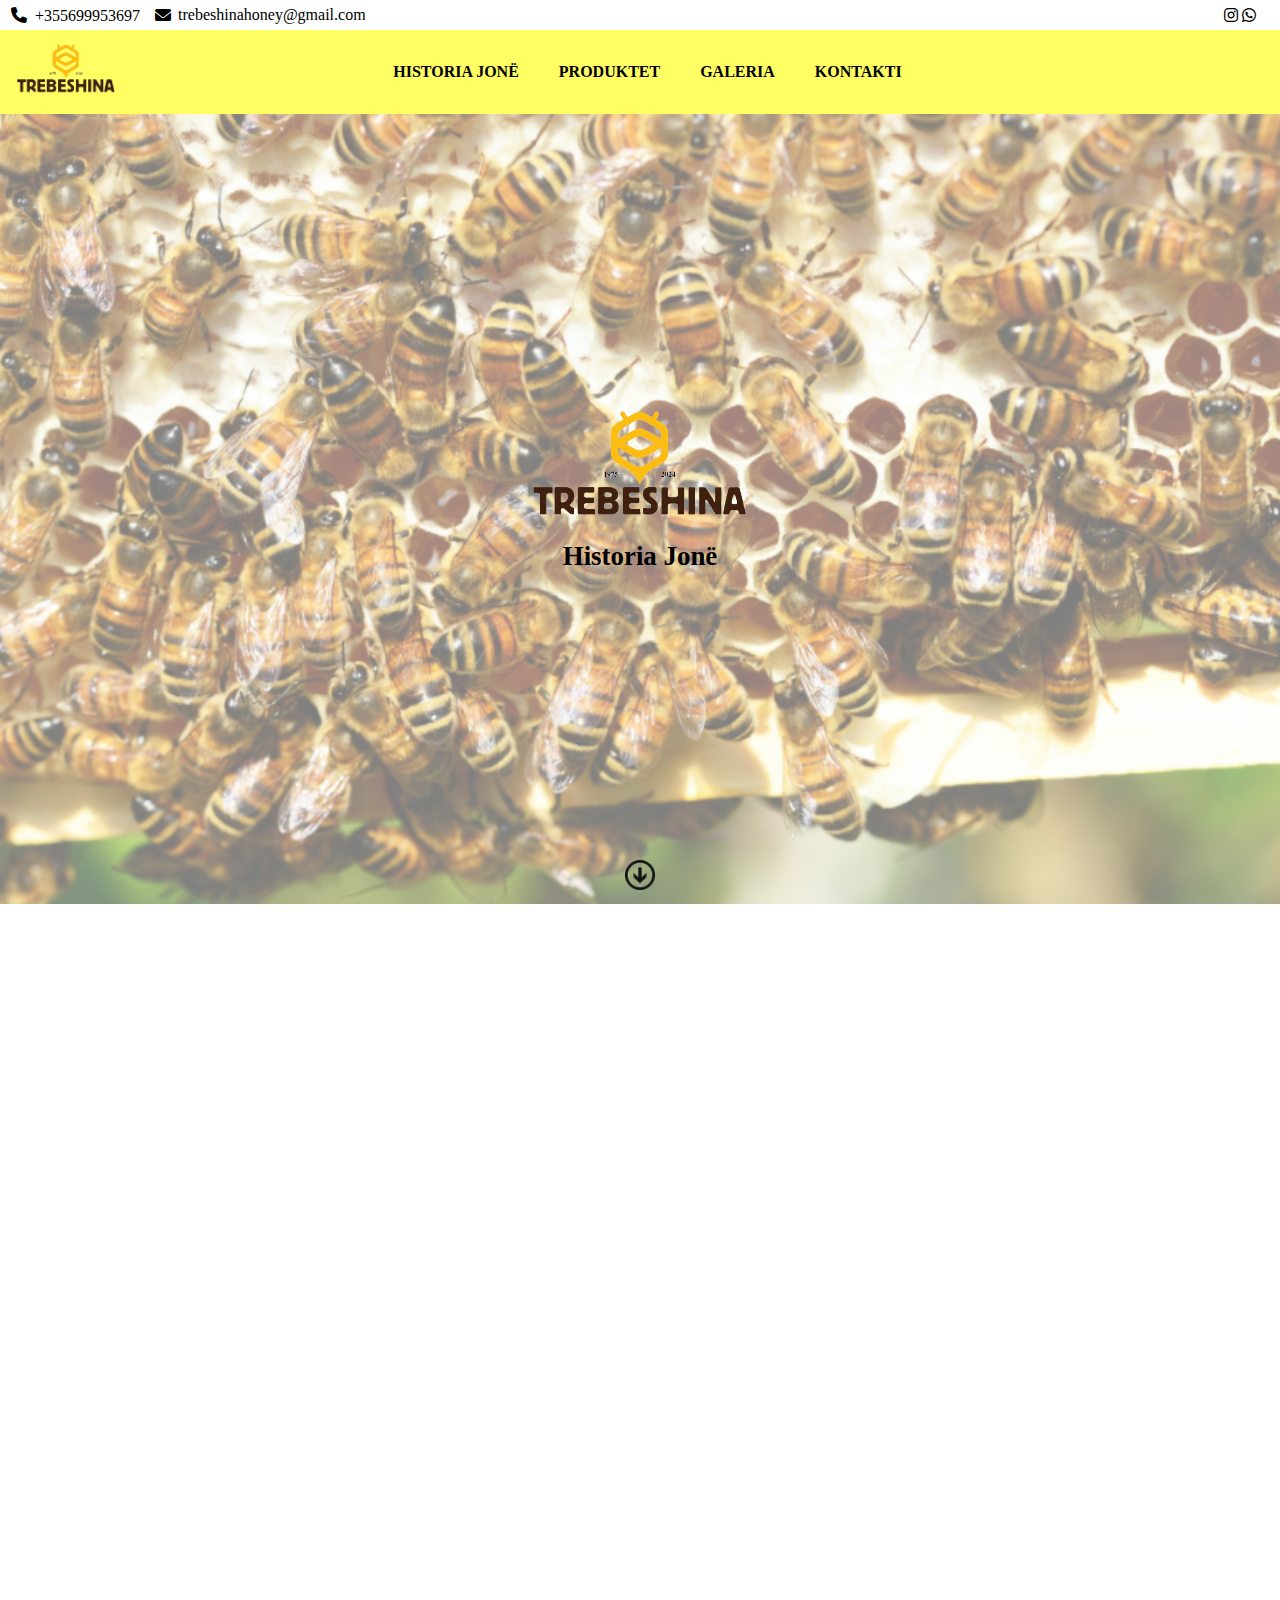
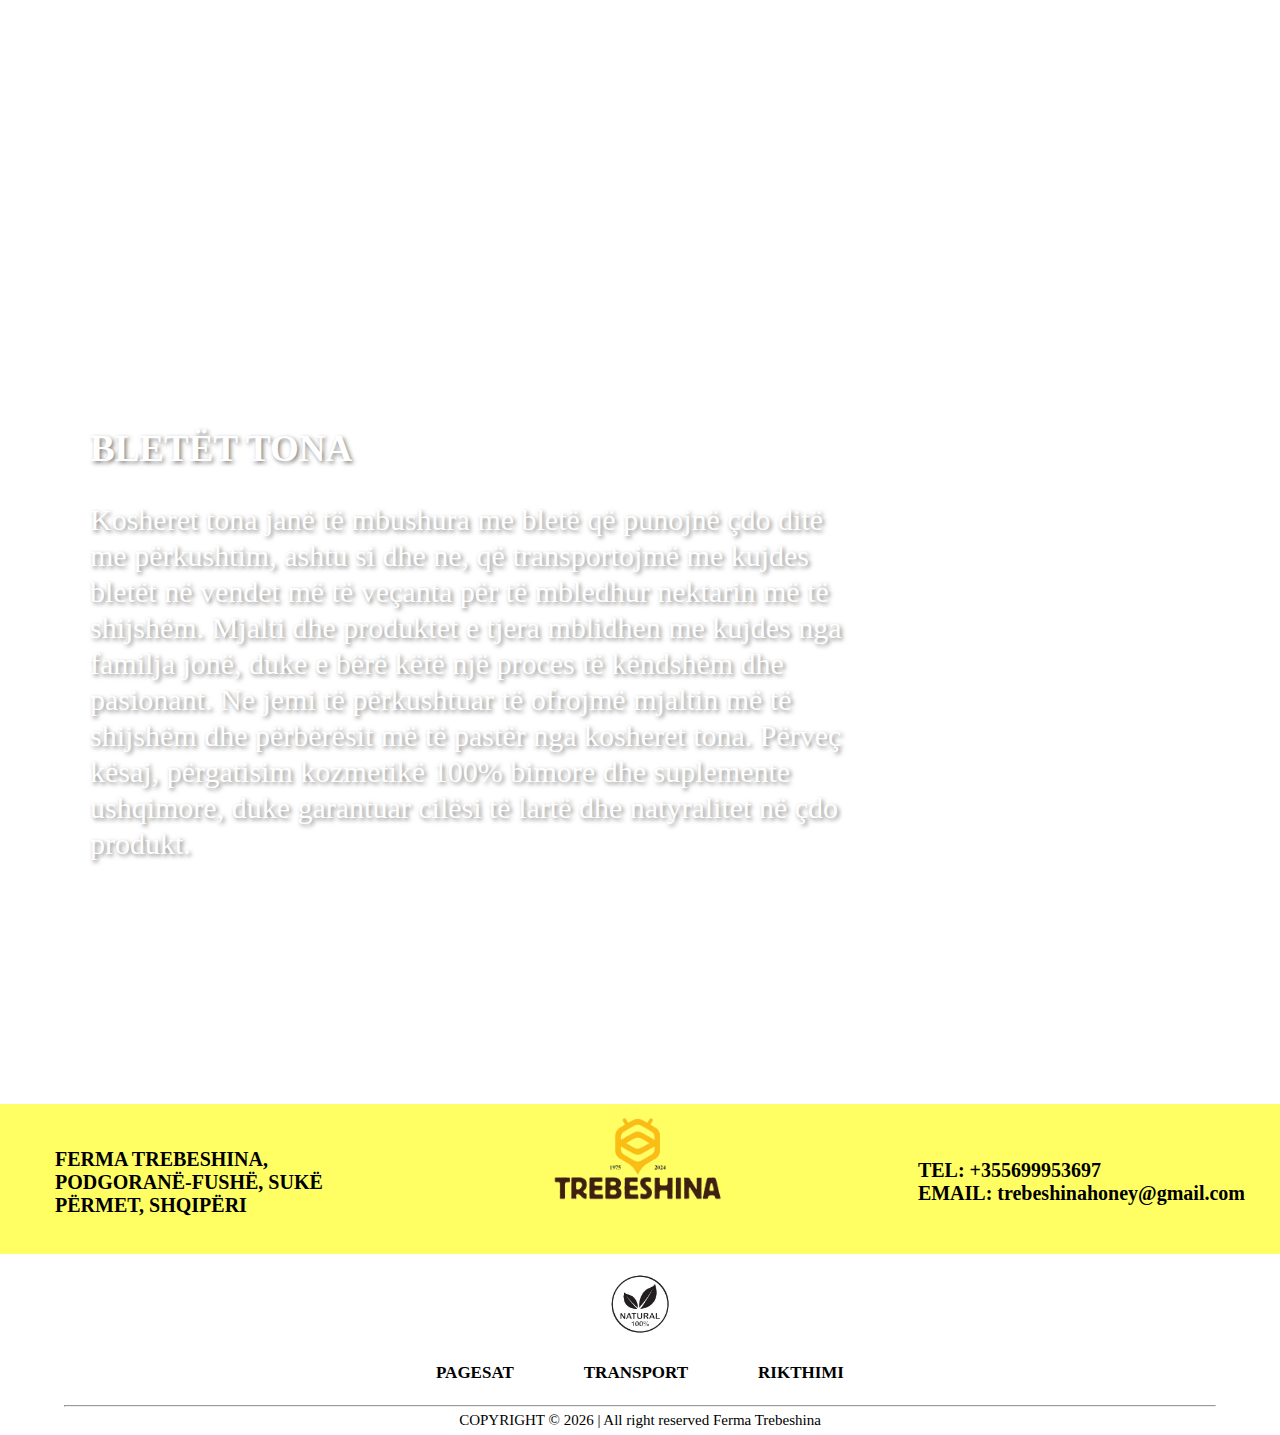
<file: historia/index.html>
<!DOCTYPE html>
<html lang="en">
<head>
    <meta charset="UTF-8">
    <meta name="viewport" content="width=device-width, initial-scale=1.0">
    <meta name="color-scheme" content="light only">
    <title>Historia Jone | Trebeshina Honey</title>
    <link rel="stylesheet" href="https://cdnjs.cloudflare.com/ajax/libs/font-awesome/6.0.0-beta3/css/all.min.css">
    <link rel="icon" href="../images/logo3.png">
    <link rel="stylesheet" href="../style-homepage.css">
    <style>
*,
*::before,
*::after {
  box-sizing: border-box;
}
.fillimi1 {
    height: calc(100vh - 110px);
    display: flex;
    align-items: center;
    background-image: url(../images/Untitled\ design\ \(4\).png);
    background-repeat: no-repeat;
    background-size: cover;
    border: none;
    flex-direction: column;
    position: relative;
    justify-content: center;
    padding: 5%;
}
.fillimi1 img {
    margin-top: -20px;
}
.nentitull-historia1 {
    margin: 20px 0;
    text-align: center;
}
.center2{
    position: absolute;
    bottom: 10px;
    left: 50%; 
    transform: translateX(-50%);
    display: flex;
    justify-content: center;
    align-items: center;
}
.arrow-animation1 {
    display: inline-block;
    animation: upDown 1.5s infinite;
    transition: transform 0.3s ease;
    width:30px;
    height:30px;
}
.arrow-animation1:hover {
    animation-play-state: paused;
    transform: scale(1.1);
}
.containers2{
    background-image: url(https://mediahive.arkadiko-meli.gr/beefiles/2018/01/father-beekeeping-hive-mirror.jpg);
    display: flex;
    align-items: center;
    justify-content: flex-start;
    font-size: 20px;
    height: 100vh;
    background-repeat: no-repeat;
    background-size: cover;
    background-position: center ;
    border: none;
    padding-left: 30px;
    z-index: 5;
    position: relative;
}
.containers3{
    background-image: url(https://mediahive.arkadiko-meli.gr/beefiles/2018/01/bee-green.jpg);
    display: flex;
    align-items: center;
    justify-content: flex-start;
    font-size: 20px;
    height: 100vh;
    background-repeat: no-repeat;
    background-size: cover;
    background-position: center;
    border: none;
    padding-left: 30px;
    z-index: 5;
    position: relative;
}
.teskti-blete12, .teskti-blete22{
    width: 800px;
    font-size: 23px;
    font-weight: lighter;
    color:rgb(255, 255, 255);
    line-height: 1.2;
    text-shadow: 2px 2px 4px rgba(0, 0, 0, 0.5); 
    margin-left:60px;
    margin-top:-20px;
    padding:70px 0;
    padding-right: 30px;
    font-family: Segoe UI;
    font-weight: 400;
}
.titull-blet{
    font-size:37px;
}
@keyframes upDown {
    0%, 100% {
        transform: translateY(0);
    }
    50% {
        transform: translateY(-10px);
    }
}
@media (min-width:2501px){
    .fillimi1, .background-container2{
        width:2500px;
    }
}
@media only screen and (max-height:510px) and (min-width:1900px){
    .fillimi1{
        height: auto !important;
    }
}
@media only screen and (min-width:1400px) and (max-width:1900px) and (max-height:380px){
    .fillimi1{
        height: auto !important;
    }
}
@media only screen and (max-width:850px) and (min-height:400px){
    .fillimi1{
        height: calc(100vh - 80px);
    }
}
@media only screen and (max-height: 399px){
    .fillimi1{
        height:400px !important;
    }
}
@media (max-width:930px){
    .containers2, .containers3{
        display: flex;
        align-items: center;
        justify-content: center;
        padding: 70px 0;
        padding-left: 0;
    }
    .teskti-blete12, .teskti-blete22{
        padding: 0px 40px;
        margin-left: 0;
    }
}
@media (max-width: 600px){
    .teskti-blete12, .teskti-blete22{
        font-size: 22px;
    }
}
@media (max-width: 499px){
    .teskti-blete12, .teskti-blete22{
        font-size: 18px;
    }
    .titull-blet{
        font-size:27px;
    }
}
@media (max-width: 400px){
    .teskti-blete12, .teskti-blete22{
        font-size: 17px;
    }
}
@media (max-width: 700px) and (min-height: 800px ) and (min-width:350px){
    .teskti-blete12, .teskti-blete22{
        font-size: 23px;
    }
}
@media only screen and (max-width: 350px){
    .teskti-blete12, .teskti-blete22{
        padding: 0px 20px;
    }
}
@media (min-width:350px) and (min-height:700px){
    .teskti-blete12, .teskti-blete22{
        font-size: 20px;
    }
}
@media (min-width:650px) and (min-height:700px){
    .teskti-blete12, .teskti-blete22{
        font-size: 25px;
    }
}
@media (min-width:300px) and (min-height:880px){
    .teskti-blete12, .teskti-blete22{
        font-size: 24px;
    }
}
@media (min-width:700px) and (min-height:880px){
    .teskti-blete12, .teskti-blete22{
        font-size: 30px;
    }
}
@media (max-height:500px){
    .containers2, .containers3{
        height: auto;
    }
}
@media (max-width: 300px){
    .titull-blet{
        font-size:22px;
    }
}
@media (max-width:240px){
    .containers2, .containers3{
        height: auto;
    }
    .titull-blet{
        font-size:22px;
    }
}
@media (max-width: 300px) and (max-height: 600px){
    .containers2, .containers3{
        height: auto;
    }
}
    </style>
</head>
<body>
    <div class="qender">
    <div class="navbar">
        <div class="logo">
            <a href="../"> <img src="../images/d-world_language_logo-removebg-preview.png" alt="logo" class="imazh-logo"></a>
        </div>
        <div class="nav">
            <div class="kontakt">
                <div class="cel">
                    <p><i class="fas fa-phone"></i>+355699953697</p>
                    <p><i class="fas fa-envelope"></i> <span>trebeshinahoney@gmail.com</span></p>
                </div>
                <div class="social">
                    <a href="https://www.instagram.com/trebeshina_honey?utm_source=qr&igsh=MXNyc2lhcnEybHRuYQ==" target="_blank"><i class="fab fa-instagram" style="color:black"></i></a>
                    <a href="https://wa.me/+355699953697" target="_blank"><i class="fab fa-whatsapp" style="color:black"></i></a>
                </div>
            </div>
            <ul class="nav-menu">
                <li><a href="../historia"><b>HISTORIA JONË</b></a></li>
                <li><a href="../produkte"><b>PRODUKTET</b></a></li>
                <li><a href="../galeria"><b>GALERIA</b></a></li>
                <li><a href="../kontakti"><b>KONTAKTI</b></a></li>
                <hr class="vije">    
            </ul>
            <div class="hamburger">
                <span class="bar"></span>
                <span class="bar"></span>
                <span class=" bar"></span>
            </div>
        </div>
        <div class="boshlek"></div>
    </div>
    <script>
const hamburger = document.querySelector(".hamburger");
const navMenu = document.querySelector(".nav-menu");
const kontakt = document.querySelector(".kontakt");

function mobileMenu() {
    hamburger.classList.toggle("active");
    navMenu.classList.toggle("active");
    kontakt.classList.toggle("active");
}

function closeMenu(event) {
    if (
        !hamburger.contains(event.target) && 
        !navMenu.contains(event.target) && 
        !kontakt.contains(event.target) 
    ) {
        if (navMenu.classList.contains("active")) {
            hamburger.classList.remove("active");
            navMenu.classList.remove("active");
            kontakt.classList.remove("active");
        }
    }
}
hamburger.addEventListener("click", mobileMenu);
document.addEventListener("click", closeMenu);
document.addEventListener("touchstart", closeMenu);
//document.addEventListener("scroll",closeMenu);
    </script>
    <div class="fillimi1">
        <img src="../images/d-world_language_logo-removebg-preview.png" alt="logo" class="fill-img1">
        <h1 class="nentitull-historia1">Historia Jonë</h1>
        <div class="center2"><a href="#k1" class="link2"> 
            <img src="../images/Bottom_Arrow.svg.png" alt="arrow-bottom" class="arrow-animation1">
        </a></div>
    </div>
    <script>
    document.addEventListener('DOMContentLoaded', function() {
        resizeContent();
    });

    window.addEventListener('resize', resizeContent);

    function resizeContent() {
        const fillimi = document.querySelector('.fillimi1');
        const img = fillimi.querySelector('.fill-img1');
        const heading = fillimi.querySelector('.nentitull-historia1');
        if(window.matchMedia('(max-width: 2500px)').matches){
            const imgSize = Math.max(window.innerWidth * 0.17, 200);
            img.style.width = `${imgSize}px`;
    
            const headingFontSize = Math.max(window.innerWidth * 0.021, 23);
            heading.style.fontSize = `${headingFontSize}px`;
        }else{
            img.style.width = '420px';
            heading.style.fontSize = '52px';
        }
    }
    //window.addEventListener('load', resizeContent);

    function adjustViewportHeight() {
        const container = document.querySelector('.fillimi1');
        const stableHeight = document.documentElement.clientHeight; // Prevents changes on scroll

        if (window.matchMedia('(min-width: 850px)').matches) {
            container.style.height = `${stableHeight - 110}px`;
        } else {
            container.style.height = `${stableHeight - 80}px`;
        }
    }

adjustViewportHeight();
window.addEventListener('resize', adjustViewportHeight);

    </script>
    <div class="background-container2">
    <div class="containers2 reveal" id="k1">
        <div class="teskti-blete12">
            <h2 class="titull-blet">BIZNESI YNË</h2>
            <p>Familja jonë ka filluar të mbarështrojë bletë që nga vitet '70, kur babai im rriti për herë të parë një 
                familje bletësh, duke nisur një traditë të dashurisë dhe përkushtimit ndaj bletarisë. Pasioni ynë na shtyu 
                të studiojmë metodat organike për kujdesin e bletëve, si vajrat esencialë, që mbrojnë 
                bletët pa lënë mbetje në mjaltë apo produktet e tjera. Përveç tregtimit të kolonive të bletëve, ne prodhojmë 
                mjaltë të pastër, dyllë, propolis të gjitha të certifikuara organike dhe synojmë gjithashtu prodhimin e 
                qumështit mbretëror dhe mbretëreshave të fekonduara për tregtim.</p>
        </div>
    </div>
    <div class="containers3">
        <div class="teskti-blete22">
            <h2 class="titull-blet">BLETËT TONA</h2>
            <p class="para-blete">Kosheret tona janë të mbushura me bletë që punojnë çdo ditë me përkushtim, ashtu si 
            dhe ne, që transportojmë me kujdes bletët në vendet më të veçanta për të mbledhur nektarin më të shijshëm. 
            Mjalti dhe produktet e tjera mblidhen me kujdes nga familja jonë, duke e bërë këtë një proces të këndshëm 
            dhe pasionant. Ne jemi të përkushtuar të ofrojmë mjaltin më të shijshëm dhe përbërësit më të pastër nga 
            kosheret tona. Përveç kësaj, përgatisim kozmetikë 100% bimore dhe suplemente ushqimore, duke garantuar 
            cilësi të lartë dhe natyralitet në çdo produkt.</p>
        </div>
    </div>
    </div>
    <div style="height:65px;"></div>
    <script>
        function reveal() {
            var reveals = document.querySelectorAll(".reveal");
            for (var i = 0; i < reveals.length; i++) {
                var windowHeight = window.innerHeight;
                var elementTop = reveals[i].getBoundingClientRect().top;
                var elementVisible = 100;
                if (elementTop < windowHeight - elementVisible) {
                    reveals[i].classList.add("active");
                }
                else {
                    reveals[i].classList.remove("active");
                }
            }
        }
        window.addEventListener("DOMContentLoaded", reveal);
        window.addEventListener("scroll", reveal);
        window.addEventListener("resize", reveal);
        window.addEventListener("orientationchange", function() {
            setTimeout(reveal, 10);
        });
    </script>
    <div class="fundi1">
        <h5>FERMA TREBESHINA,<br>PODGORANË-FUSHË, SUKË<br>PËRMET, SHQIPËRI</h5>
        <img src="../images/d-world_language_logo-removebg-preview.png" alt="logo" class="logo-fundi">
        <h5>TEL: +355699953697<br>EMAIL: trebeshinahoney@gmail.com</h5>
    </div>
    <button class="scroll-to-top" onclick="scrollToTop()"> &#8593;</button>
    <div class="fundi2">
        <img src="../images/natural.jpeg" alt="natural" class="imazh-natural">
        <div class="rregulla">
            <ul>
                <li><a href="../rregulla#pagesat"><b>PAGESAT</b></a></li>
                <li><a href="../rregulla#transporti"><b>TRANSPORT</b></a></li>
                <li><a href="../rregulla#rikthimi"><b>RIKTHIMI</b></a></li>
            </ul>
        </div>
    </div>
    <hr class="vija-fundit">
    <div class="fundi3">
        <p class="copyright">COPYRIGHT © <span id="year"></span> | All right reserved Ferma Trebeshina </p>
    </div>
    <script>
        const currentYear = new Date().getFullYear();
        document.getElementById('year').textContent = currentYear;
    </script>
    </div>
    <script>
        window.onscroll = function() {
            var scrollButton = document.querySelector('.scroll-to-top');
            if (document.body.scrollTop > 200 || document.documentElement.scrollTop > 200) {
                scrollButton.style.display = 'block';
            } else {
                scrollButton.style.display = 'none';
            }
        };
        function scrollToTop() {
            window.scrollTo({
                top: 0,
                behavior: 'smooth'
            });
        }
    </script>
</body>
</html>
</file>
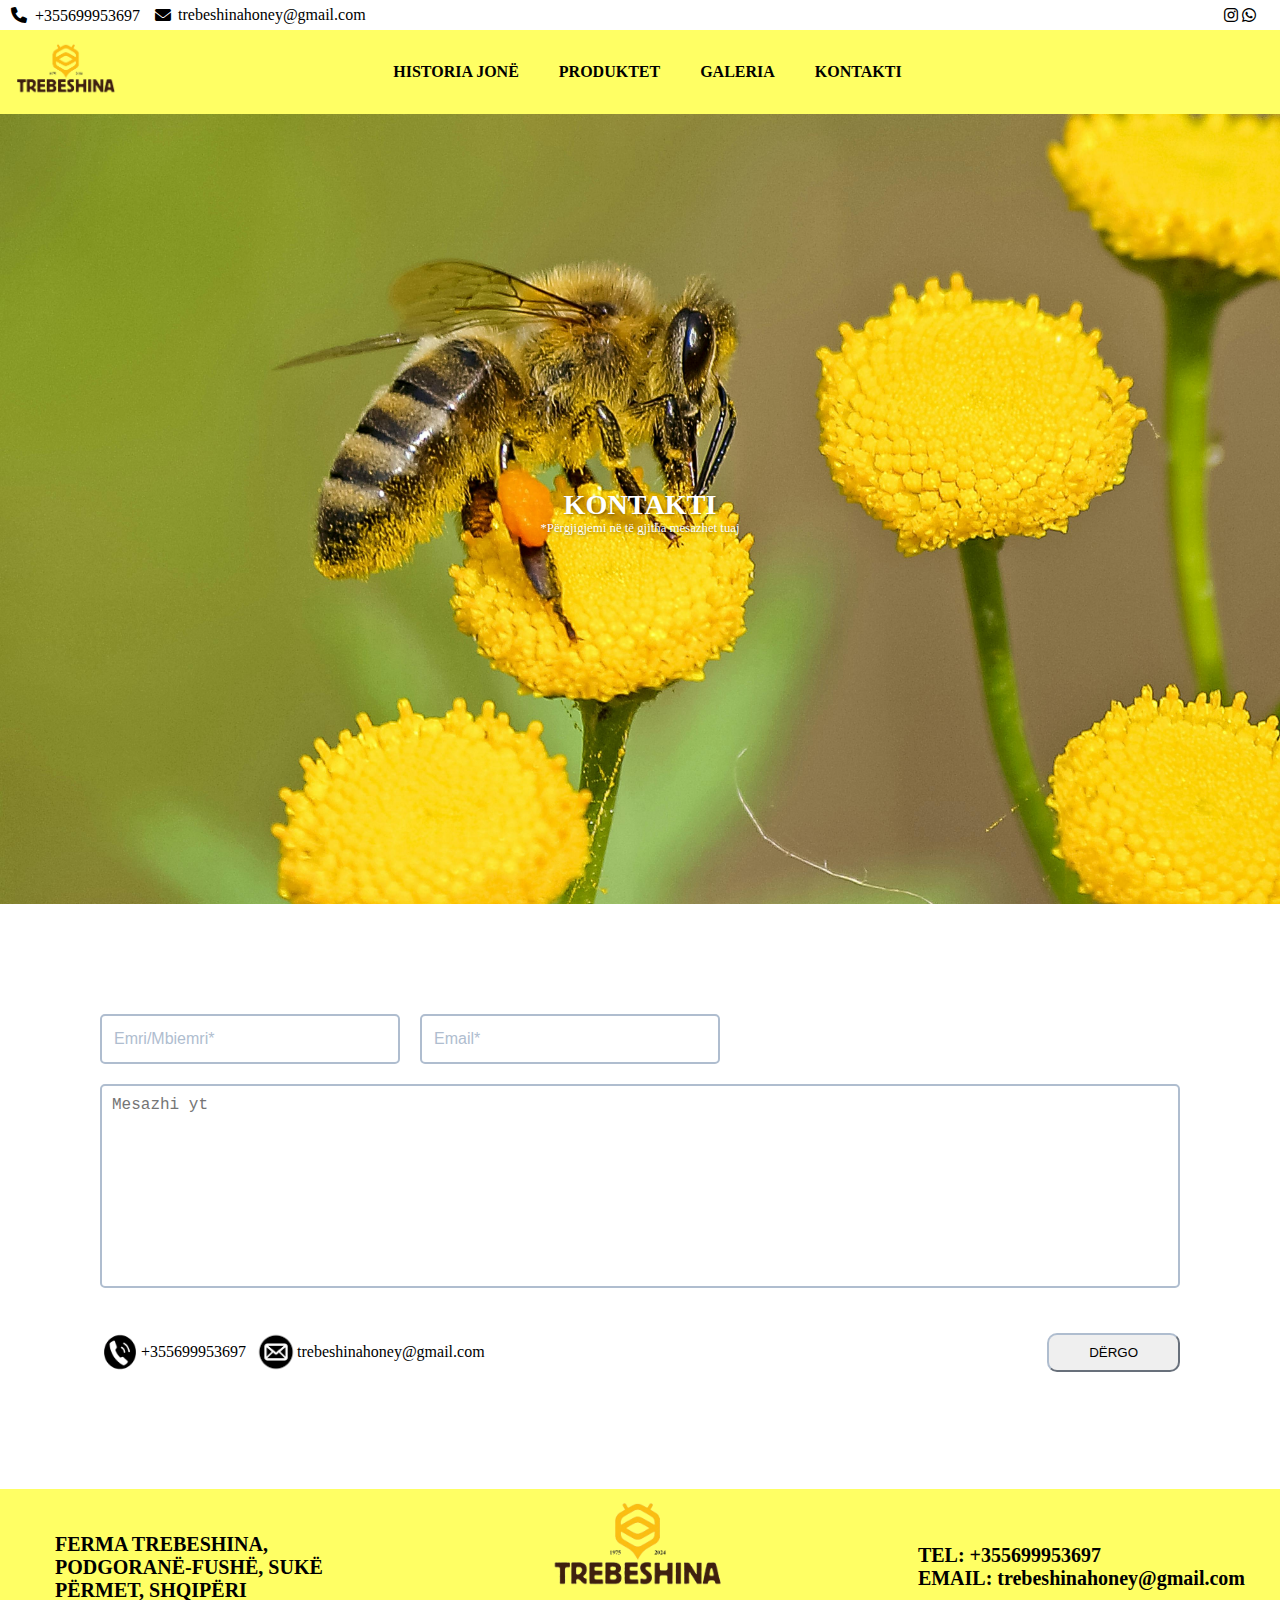
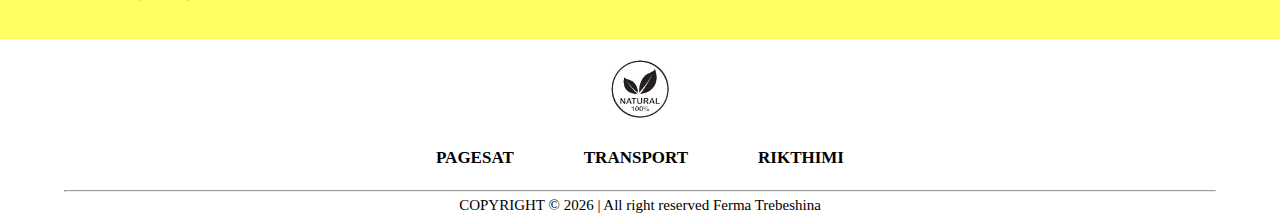
<file: kontakti/index.html>
<!DOCTYPE html>
<html lang="en">
<head>
    <meta charset="UTF-8">
    <meta name="viewport" content="width=device-width, initial-scale=1.0">
    <meta name="color-scheme" content="light only">
    <title>Kontakti | Trebeshina Honey</title>
    <link rel="stylesheet" href="https://cdnjs.cloudflare.com/ajax/libs/font-awesome/6.0.0-beta3/css/all.min.css">
    <link rel="icon" href="../images/logo3.png">
    <link rel="stylesheet" href="../style-homepage.css">
    <style>
        .starti-foto1 h1{
            font-size: clamp(1.5rem, 2.5vw, 3rem);
            margin: 20px 0;
            text-align: center;
        }
        .starti-foto1 p{
            font-size: clamp(0.5rem, 2.5vw, 1.5rem);
            text-align: center;
        }
        .kontakt-bosh{
            width: 100%;
        }
        @media only screen and (max-width: 720px){
            .fundi1{
                margin-top:-20px;
            }
        }
        @media only screen and (max-width: 520px){
            .fundi1{
                margin-top:-60px;
            }
        }
    </style>
</head>
<body>
    <div class="qender">
    <div class="navbar">
        <div class="logo">
            <a href="../"> <img src="../images/d-world_language_logo-removebg-preview.png" alt="logo" class="imazh-logo"></a>
        </div>
        <div class="nav">
            <div class="kontakt">
                <div class="cel">
                    <p><i class="fas fa-phone"></i>+355699953697</p>
                    <p><i class="fas fa-envelope"></i> <span>trebeshinahoney@gmail.com</span></p>
                </div>
                <div class="social">
                    <a href="https://www.instagram.com/trebeshina_honey?utm_source=qr&igsh=MXNyc2lhcnEybHRuYQ==" target="_blank"><i class="fab fa-instagram" style="color:black"></i></a>
                    <a href="https://wa.me/+355699953697" target="_blank"><i class="fab fa-whatsapp" style="color:black"></i></a>
                </div>
            </div>
            <ul class="nav-menu">
                <li><a href="../historia"><b>HISTORIA JONË</b></a></li>
                <li><a href="../produkte"><b>PRODUKTET</b></a></li>
                <li><a href="../galeria"><b>GALERIA</b></a></li>
                <li><a href="../kontakti"><b>KONTAKTI</b></a></li>
                <hr class="vije">
            </ul>
            <div class="hamburger">
                <span class="bar"></span>
                <span class="bar"></span>
                <span class=" bar"></span>
            </div>
        </div>
        <div class="boshlek"></div>
    </div>
    <script>
const hamburger = document.querySelector(".hamburger");
const navMenu = document.querySelector(".nav-menu");
const kontakt = document.querySelector(".kontakt");
function mobileMenu() {
    hamburger.classList.toggle("active");
    navMenu.classList.toggle("active");
    kontakt.classList.toggle("active");
}
function closeMenu(event) {
    if (
        !hamburger.contains(event.target) && 
        !navMenu.contains(event.target) && 
        !kontakt.contains(event.target)
    ) {
        if (navMenu.classList.contains("active")) {
            hamburger.classList.remove("active");
            navMenu.classList.remove("active");
            kontakt.classList.remove("active");
        }
    }
}
hamburger.addEventListener("click", mobileMenu);
document.addEventListener("click", closeMenu);
document.addEventListener("touchstart", closeMenu);
//document.addEventListener("scroll",closeMenu);     
    </script>
   <div class="starti-foto1">
    <h1>KONTAKTI</h1>
    <p style="margin-top:-20px;">*Përgjigjemi në të gjitha mesazhet tuaj</p>
   </div>
   <script>
    function resizeContent() {
        const fillimi = document.querySelector('.starti-foto1');
        const heading = fillimi.querySelector('h1');
        const paragraph = fillimi.querySelector('p');
        if(window.matchMedia('(max-width: 2500px)').matches){    
            const baseFontSize = Math.max(window.innerWidth * 0.02, 23);
            const headingFontSize = baseFontSize * 1.1;
            const paragraphFontSize = baseFontSize * 0.5;

            heading.style.fontSize = `${headingFontSize}px`;
            paragraph.style.fontSize = `${paragraphFontSize}px`;
        }else{
            heading.style.fontSize = `55px`;
            paragraph.style.fontSize = `25px`;
        }
    }
window.addEventListener('resize', resizeContent);
window.addEventListener('load', resizeContent);
function adjustViewportHeight() {
            const container = document.querySelector('.starti-foto1');
            const stableHeight = document.documentElement.clientHeight;
            if(window.matchMedia('(min-width: 850px)').matches){
                container.style.height = `${stableHeight - 110}px`;
            }else{
                container.style.height = `${stableHeight - 80}px`;
            }
        }
        adjustViewportHeight();
        window.addEventListener('resize', adjustViewportHeight);
   </script>
   <form class="kontakti" id="contactForm" action="https://api.web3forms.com/submit" method="POST">
    <input type="hidden" name="access_key" value="008624da-f75d-4db2-a32d-26be466fc971">
    <div class="emri5" style="margin-top:20px;">
        <div class="input_wrap">
        <input type="text" id="emri" name="name" required>
        <label style="background-color: transparent;" for="emri">Emri/Mbiemri*</label>
        </div>
        <div class="input_wrap">
        <input type="text" id="email" name="email" required>
        <label style="background-color: transparent;" for="email">Email*</label>
        </div>
    </div>
    <textarea style="resize:none; padding:10px;border: 2px solid #afbdcf;border-radius: 5px; font-size: 16px;"
    rows="10" column="80" placeholder="Mesazhi yt" name="message" required></textarea>
    <span id="emailError">Emaili nuk është i vlefshëm!</span>
    <div class="kontakt2">
        <div class="rreshti-kontakt">
        <p><img src="../images/phone-icon-removebg-preview.png" alt="phone-icon">+355699953697</p>
        <p style="top:-2px"><img src="../images/018416a708cc44b0a2a89bfc92e2dbad_t-removebg-preview.png" alt="mail-icon">trebeshinahoney@gmail.com</p>
        </div>
        <button  class="send-btn" name="send">DËRGO</button>
   </div>
</form>
<script>
document.getElementById("contactForm").addEventListener("submit", function(event) {
    let emailInput = document.getElementById("email");
    let emailError = document.getElementById("emailError");
    let emailPattern = /^[a-zA-Z0-9._%+-]+@[a-zA-Z0-9.-]+\.[a-zA-Z]{2,}$/;

    if (!emailPattern.test(emailInput.value)) {
        event.preventDefault();
        emailError.style.opacity = "1";
        emailError.style.visibility = "visible";
    } else {
        emailError.style.opacity = "0";
        emailError.style.visibility = "hidden";
    }
});
</script>
<div class="kontakt-bosh"></div>
<script>
 document.addEventListener("DOMContentLoaded", function () {
    const isFirefox = navigator.userAgent.toLowerCase().includes("firefox");
    const kontaktBosh = document.querySelector(".kontakt-bosh");
    console.log(navigator.userAgent);
    function adjustHeight() {
        if (window.matchMedia('(max-width: 836px)').matches) {
            if (isFirefox) {
                kontaktBosh.style.height = "55px"; 
            } else {
                kontaktBosh.style.height = "0px"; 
            }
        } else {
            kontaktBosh.style.height = "0px";
        }
    }    
    adjustHeight();    
    window.addEventListener('resize', adjustHeight);
});
</script>
    <script>
        function reveal() {
            var reveals = document.querySelectorAll(".reveal");
            for (var i = 0; i < reveals.length; i++) {
                var windowHeight = window.innerHeight;
                var elementTop = reveals[i].getBoundingClientRect().top;
                var elementVisible = 100;
                if (elementTop < windowHeight - elementVisible) {
                    reveals[i].classList.add("active");
                }
                else {
                    reveals[i].classList.remove("active");
                }
            }
        }
        window.addEventListener("DOMContentLoaded", reveal);
        window.addEventListener("scroll", reveal);
        window.addEventListener("resize", reveal);
        window.addEventListener("orientationchange", function() {
            setTimeout(reveal, 10);
        });
    </script>
    <div class="fundi1">
        <h5>FERMA TREBESHINA,<br>PODGORANË-FUSHË, SUKË<br>PËRMET, SHQIPËRI</h5>
        <img src="../images/d-world_language_logo-removebg-preview.png" alt="logo" class="logo-fundi">
        <h5>TEL: +355699953697<br>EMAIL: trebeshinahoney@gmail.com</h5>
    </div>
    <button class="scroll-to-top" onclick="scrollToTop()"> &#8593;</button>
    <div class="fundi2">
        <img src="../images/natural.jpeg" alt="natural" class="imazh-natural">
        <div class="rregulla">
            <ul>
                <li><a href="../rregulla#pagesat"><b>PAGESAT</b></a></li>
                <li><a href="../rregulla#transporti"><b>TRANSPORT</b></a></li>
                <li><a href="../rregulla#rikthimi"><b>RIKTHIMI</b></a></li>
            </ul>
        </div>
    </div>
    <hr class="vija-fundit">
    <div class="fundi3">
        <p class="copyright">COPYRIGHT © <span id="year"></span> | All right reserved Ferma Trebeshina </p>
    </div>
    <script>
        const currentYear = new Date().getFullYear();
        document.getElementById('year').textContent = currentYear;
    </script>
</div>
    <script>
        window.onscroll = function() {
            var scrollButton = document.querySelector('.scroll-to-top');
            if (document.body.scrollTop > 200 || document.documentElement.scrollTop > 200) {
                scrollButton.style.display = 'block';
            } else {
                scrollButton.style.display = 'none';
            }
        };
        function scrollToTop() {
            window.scrollTo({
                top: 0,
                behavior: 'smooth'
            });
        }
    </script>
</body>
</html>
</file>
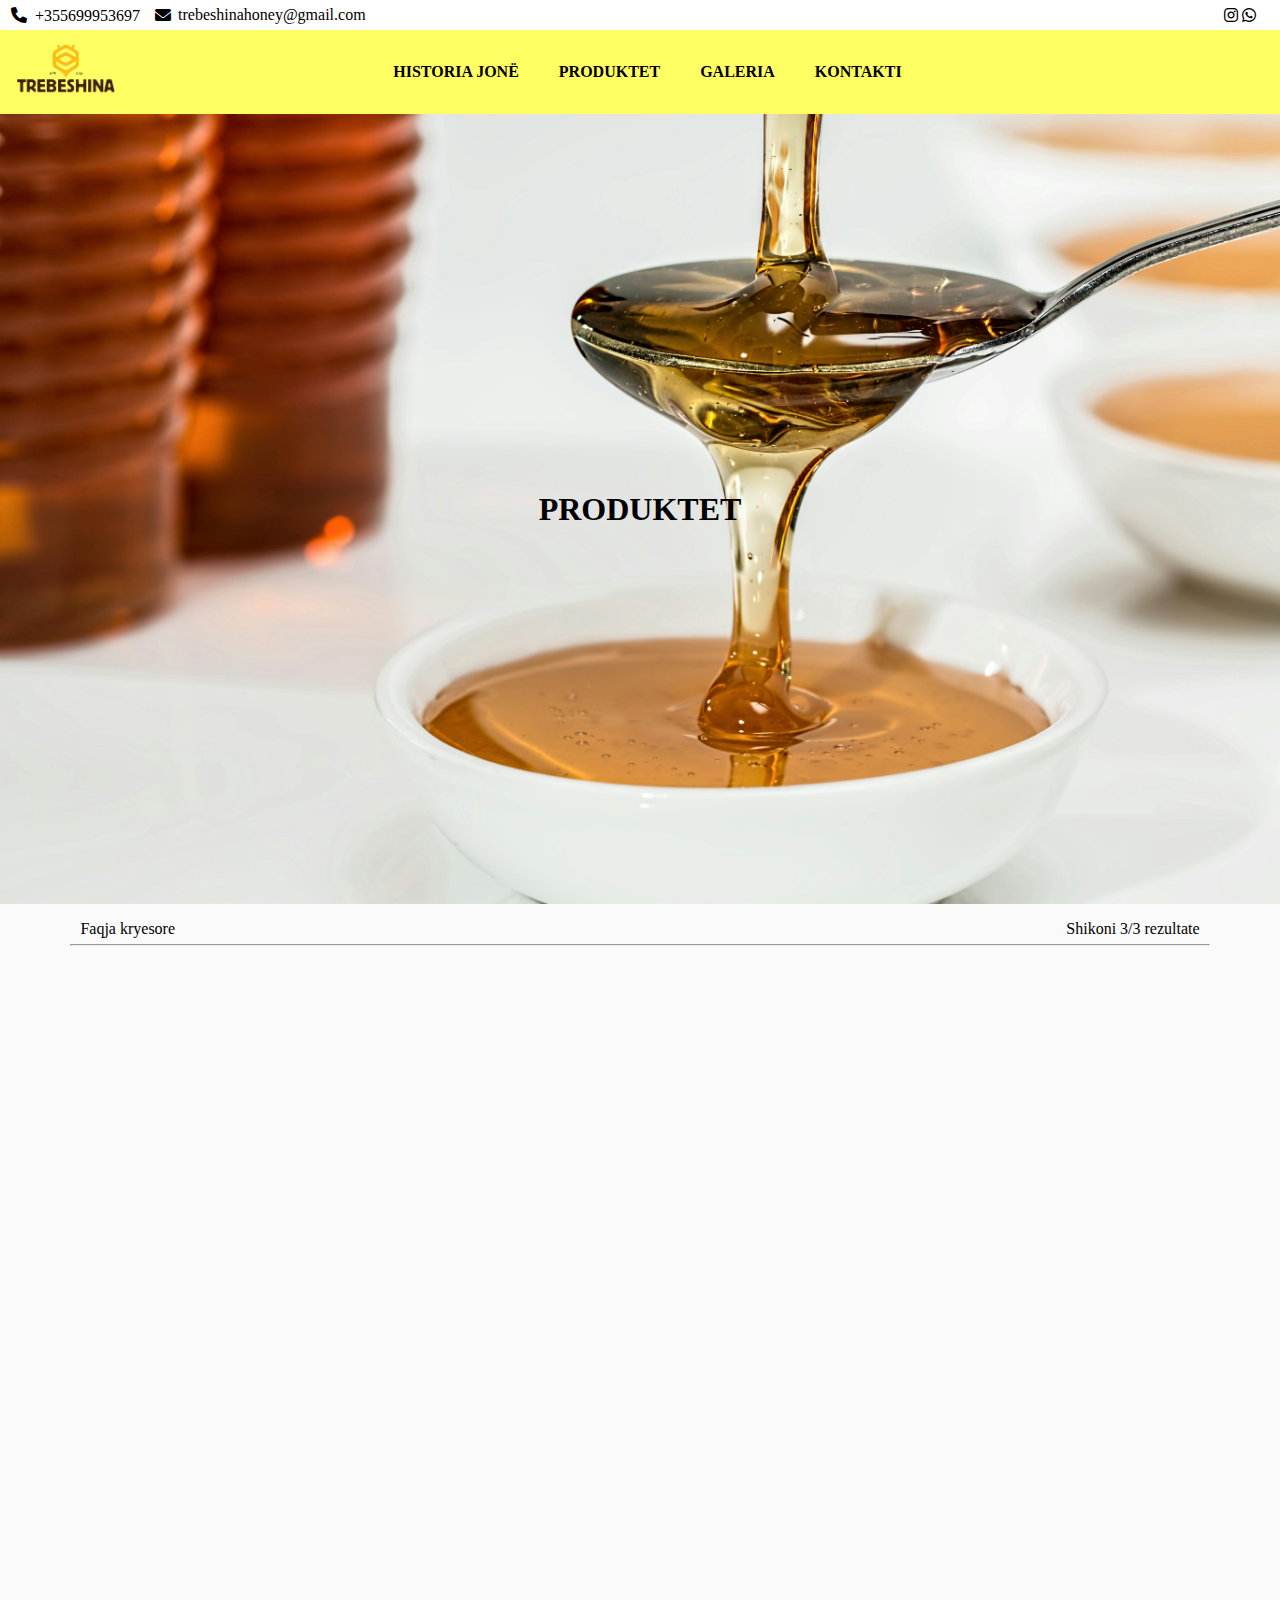
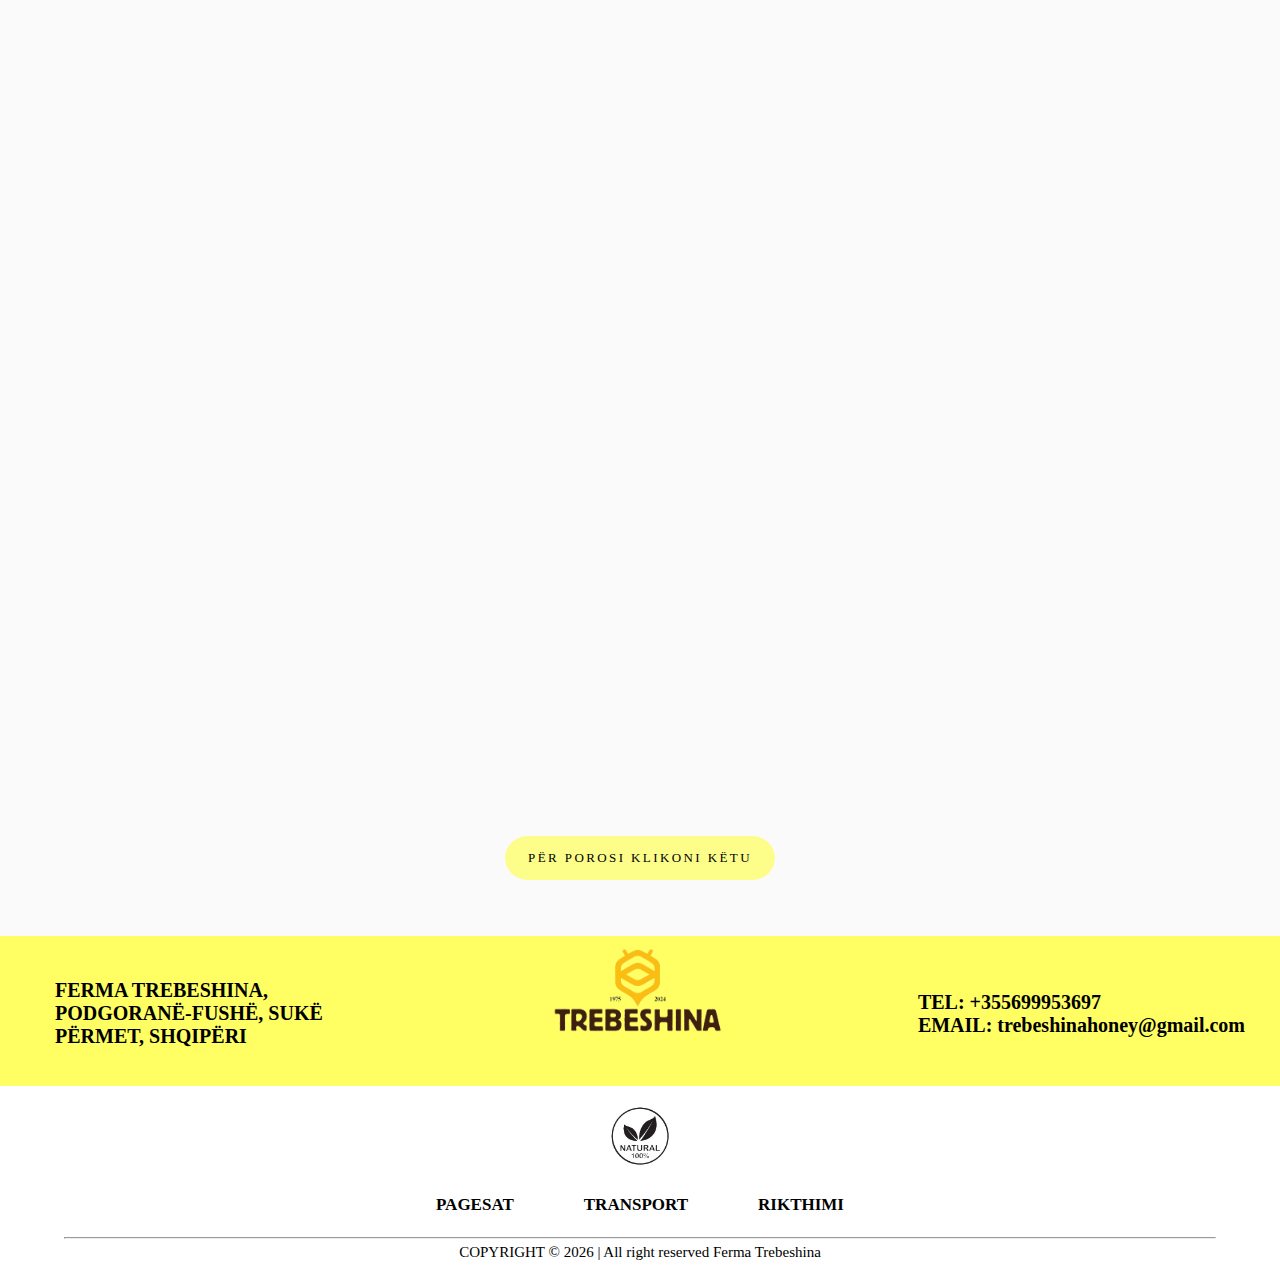
<file: produkte/index.html>
<!DOCTYPE html>
<html lang="en">
<head>
    <meta charset="UTF-8">
    <meta name="viewport" content="width=device-width, initial-scale=1.0">
    <meta name="color-scheme" content="light only">
    <title>Produkte | Trebeshina Honey</title>
    <link rel="stylesheet" href="https://cdnjs.cloudflare.com/ajax/libs/font-awesome/6.0.0-beta3/css/all.min.css">
    <link rel="icon" href="../images/logo3.png">
    <link rel="stylesheet" href="../style-homepage.css">
    <style>
        body{
            background-color: #ffffff;
        }
        .starti-foto h1 {
            font-size: clamp(1.5rem, 2.5vw, 3rem);
            margin: 20px 0;
            text-align: center;
        }
    </style>
</head>
<body>
    <div class="qender">
    <div class="navbar">
        <div class="logo">
            <a href="../"> <img src="../images/d-world_language_logo-removebg-preview.png" alt="logo" class="imazh-logo"></a>
        </div>
        <div class="nav">
            <div class="kontakt">
                <div class="cel">
                    <p><i class="fas fa-phone"></i>+355699953697</p>
                    <p><i class="fas fa-envelope"></i> <span>trebeshinahoney@gmail.com</span></p>
                </div>
                <div class="social">
                    <a href="https://www.instagram.com/trebeshina_honey?utm_source=qr&igsh=MXNyc2lhcnEybHRuYQ==" target="_blank"><i class="fab fa-instagram" style="color:black"></i></a>
                    <a href="https://wa.me/+355699953697" target="_blank"><i class="fab fa-whatsapp" style="color:black"></i></a>
                </div>
            </div>
            <ul class="nav-menu">
                <li><a href="../historia"><b>HISTORIA JONË</b></a></li>
                <li><a href="../produkte"><b>PRODUKTET</b></a></li>
                <li><a href="../galeria"><b>GALERIA</b></a></li>
                <li><a href="../kontakti"><b>KONTAKTI</b></a></li>
                <hr class="vije">
            </ul>
            <div class="hamburger">
                <span class="bar"></span>
                <span class="bar"></span>
                <span class=" bar"></span>
            </div>
        </div>
        <div class="boshlek"></div>
    </div>
    <script>
const hamburger = document.querySelector(".hamburger");
const navMenu = document.querySelector(".nav-menu");
const kontakt = document.querySelector(".kontakt");

function mobileMenu() {
    hamburger.classList.toggle("active");
    navMenu.classList.toggle("active");
    kontakt.classList.toggle("active");
}

function closeMenu(event) {
    if (
        !hamburger.contains(event.target) && 
        !navMenu.contains(event.target) && 
        !kontakt.contains(event.target) // Prevent closing if clicking inside kontakt
    ) {
        if (navMenu.classList.contains("active")) {
            hamburger.classList.remove("active");
            navMenu.classList.remove("active");
            kontakt.classList.remove("active");
        }
    }
}
hamburger.addEventListener("click", mobileMenu);
document.addEventListener("click", closeMenu);
document.addEventListener("touchstart", closeMenu);
//document.addEventListener("scroll",closeMenu);
    </script>
   <div class="starti-foto">
       <h1>PRODUKTET</h1>
   </div>
   </div>
   <div class="body">
        <div class="qender">
            <div class="ngjyre">
                <div class="shif-rezultatet">
                    <a href="../">Faqja kryesore</a>
                    <p>Shikoni 3/3 rezultate</p>
                </div>
                <hr class="shif">
            </div>
        </div>
        <script>
            function adjustViewportHeight() {
            const container = document.querySelector('.starti-foto');
            const stableHeight = document.documentElement.clientHeight;
            if(window.matchMedia('(min-width: 850px)').matches){
                container.style.height = `${stableHeight - 110}px`;
            }else{
                container.style.height = `${stableHeight - 80}px`;
            }
        }
        adjustViewportHeight();
        window.addEventListener('resize', adjustViewportHeight);
        </script>
   <div class="qender">
   <div class="items" style="padding-bottom: 200px;background-color: #fafafa;">
       <div class="item1 reveal" id="mjalt">
           <div class="majtas1">
            <h5 class="majtas-titull">Mjaltë shumëluleshe 1L</h5>
            <img src="../images/honey.png" alt="mjalti">
            <p class="price">2000 ALL</p>
           </div>
        <div class="djathtas1">
            <p>Mjalti jonë shumëlulesh është i mbledhur me kujdes nga bletët në livadhet e fshatit, duke ofruar një shije 
                të veçantë dhe të pasur nga lule të ndryshme. Përvoja unike dhe natyrale e këtij mjalti është ideale për 
                çdo mengjes të shijshëm.</p>
            <ul>
                <li style="line-height: 1.2;">Një nga antioksidantët më të fuqishëm natyralë: Mjalti shumëlulesh është një burim i fuqishëm 
                    antioksidantësh që ndihmojnë në luftën kundër radikalëve të lirë në trup.</li>
                <li style="line-height: 1.2;">"Bombë" gjaku për anemikët: Ky mjaltë ndihmon në rritjen e niveleve të hemoglobinës, duke qenë i 
                    dobishëm për personat me anemi.</li>
                <li style="line-height: 1.2;">Forcues kujtese: Përdorimi i rregullt i mjaltit mund të ndihmojë në përmirësimin e kujtesës dhe 
                    përqendrimit.</li>
                <li style="line-height: 1.2;">Parandalues i sëmundjeve të sistemit nervor: Vlerat e tij ushqyese ndihmojnë në mbrojtjen dhe 
                    përmirësimin e funksionit të sistemit nervor.</li>
                <li style="line-height: 1.2;">Veti antiinflamatore: Mjalti shumëlulesh ka veti të fuqishme antiinflamatore që ndihmojnë në 
                    luftën kundër shumë sëmundjeve.</li>
            </ul>
        </div>
       </div>
       <div class="item1 reveal item2" id="propolis">
        <div class="majtas1">
            <h5 class="majtas-titull">Propolis 10gr</h5>
            <img src="../images/propolis-removebg-preview (1).png" alt="mjalti">
            <p class="price">800 ALL</p>
        </div>
        <div class="djathtas1">
            <p>Propolisi i bletës është një produkt natyral me veti të fuqishme shëruese dhe mbrojtëse, i cili 
            ndihmon në plagë, imunitet dhe shëndetin e përgjithshëm.</p>
            <ul>
               <li>VETITË E PROPOLISIT TË BLETËS:<ul>
                    <li>Rekomandohet të përdoret në plagë që mbyllen me vështirësi.</li>
                    <li>Ndihmon në rritjen e imunitetit.</li>
                    <li>Ndihmon në qetësimin e bajameve të infektuara, e kolitit dhe të hemoroideve</li>
                    <li>Ndihmon individët me ulçer në stomak apo gastrit.</li>
                    <li>Ndihmon në qetësimin e mishrave të dhëmbëve, apo infeksionet në mishrat e dhëmbeve.</li>
                    <li>Përdoret nga fëmijët dhe të rriturit.</li>
                </ul></li>
                <li>PËRDORIMI:<ol>
                    <li> Lejohet për fëmijët mbi 7 vjeç </li>
                    <li> Mund të pijnë 1 pikë për cdo 10kg te peshës trupore pas buke.</li>
                    <li> Për plagë, apikohet propolisi mbi plagë, pasi plaga është shpëlarë nga papastërtitë.</li>
                    </ol>
                </li>
            </ul>
        </div>
    </div>
    <div class="item1 reveal item3" id="krem">
        <div class="majtas1">
         <h5 class="majtas-titull">Krem dylli 75gr</h5>
         <img src="../images/krem_dylli-removebg-preview.png" alt="mjalti">
         <p class="price">700 ALL</p>
        </div>
     <div class="djathtas1">
        <p> Kremi ynë i dyllit të bletës është krijuar me kujdes nga përbërës natyralë, duke ofruar një hidratim të thellë 
            dhe mbrojtje të butë për lëkurën. Me vetitë e tij ushqyese dhe rigjeneruese, ky krem ndihmon në zbutjen e 
            thatësisë dhe ruajtjen e elasticitetit natyral, duke e bërë atë ideal për kujdesin e përditshëm.</p>
         <ul style=" list-style-type: none;">
            <li>PËRFITIMET PËR LËKURËN: </li>
            <li>
            <ul>
                <li>Përmban vitaminë A dhe propolis, duke e bërë ideal për kujdesin e lëkurës.</li>
                <li>Tolerueshmëri e lartë nga lëkura, me veti anti-alergjike.</li>
                <li>Lehtëson problemet e lëkurës, si irritimi dhe thatësia me luspa.</li>
                <li>Ka efekt anti-inflamator dhe mbron sipërfaqen e lëkurës.</li>
                <li>Përmban përbërës germicidal, që ndihmojnë në qetësimin e lëkurës.</li>
                <li>Përmirëson qarkullimin e gjakut në lëkurë.</li>
                <li>E bën lëkurën më të butë, elastike dhe të lëmuar.</li>
            </ul></li>
         </ul>
     </div>
    </div>
   </div>
   </div>
   <div class="link-faqs">
      <a href="#" id="whatsapp-link" style="margin-top:-285px;" class="all-faqs">PËR POROSI KLIKONI KËTU</a>
   </div>
    <script>
        function reveal() {
            var reveals = document.querySelectorAll(".reveal");
            for (var i = 0; i < reveals.length; i++) {
                var windowHeight = window.innerHeight;
                var elementTop = reveals[i].getBoundingClientRect().top;
                var elementVisible = 100;
                if (elementTop < windowHeight - elementVisible) {
                    reveals[i].classList.add("active");
                }
                else {
                    reveals[i].classList.remove("active");
                }
            }
        }
        window.addEventListener("DOMContentLoaded", reveal);
        window.addEventListener("scroll", reveal);
        window.addEventListener("resize", reveal);
        window.addEventListener("orientationchange", function() {
            setTimeout(reveal, 10);
        });
        document.addEventListener('DOMContentLoaded', function() {
            const phoneNumber = '+355699953697';
            const message = 'Pershendetje desha te porosise';
            const whatsappLink = `https://wa.me/${phoneNumber}?text=${encodeURIComponent(message)}`;
            const linkElement = document.getElementById('whatsapp-link');
            linkElement.href = whatsappLink;
        });
    </script>
    <div class="qender">
    <div class="fundi1">
        <h5>FERMA TREBESHINA,<br>PODGORANË-FUSHË, SUKË<br>PËRMET, SHQIPËRI</h5>
        <img src="../images/d-world_language_logo-removebg-preview.png" alt="logo" class="logo-fundi">
        <h5>TEL: +355699953697<br>EMAIL: trebeshinahoney@gmail.com</h5>
    </div>
    <button class="scroll-to-top" onclick="scrollToTop()"> &#8593;</button>
    <div class="fundi2">
        <img src="../images/natural.jpeg" alt="natural" class="imazh-natural">
        <div class="rregulla">
            <ul>
                <li><a href="../rregulla#pagesat"><b>PAGESAT</b></a></li>
                <li><a href="../rregulla#transporti"><b>TRANSPORT</b></a></li>
                <li><a href="../rregulla#rikthimi"><b>RIKTHIMI</b></a></li>
            </ul>
        </div>
    </div>
    <hr class="vija-fundit">
    <div class="fundi3">
        <p class="copyright">COPYRIGHT © <span id="year"></span> | All right reserved Ferma Trebeshina </p>
    </div>
    <script>
        const currentYear = new Date().getFullYear();
        document.getElementById('year').textContent = currentYear;
    </script>
    </div>
    <script>
        window.onscroll = function() {
            var scrollButton = document.querySelector('.scroll-to-top');
            if (document.body.scrollTop > 200 || document.documentElement.scrollTop > 200) {
                scrollButton.style.display = 'block';
            } else {
                scrollButton.style.display = 'none';
            }
        };
        function scrollToTop() {
            window.scrollTo({
                top: 0,
                behavior: 'smooth'
            });
        }
    </script>
</body>
</html>
</file>
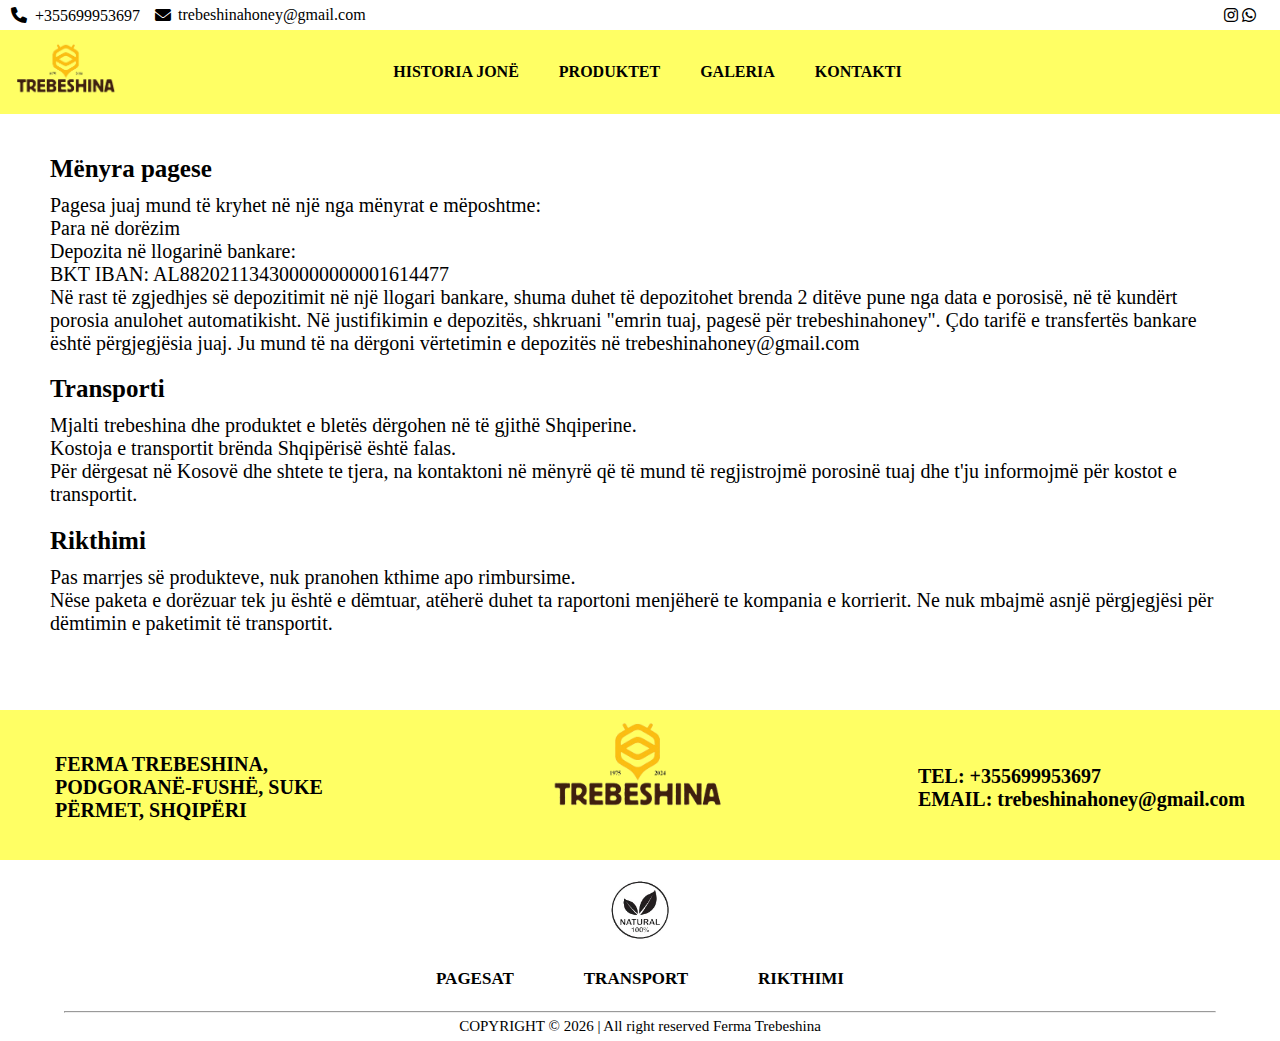
<file: rregulla/index.html>
<!DOCTYPE html>
<html lang="en">
<head>
    <meta charset="UTF-8">
    <meta name="viewport" content="width=device-width, initial-scale=1.0">
    <meta name="color-scheme" content="light only">
    <title>Rregulla | Trebeshina Honey</title>
    <link rel="stylesheet" href="https://cdnjs.cloudflare.com/ajax/libs/font-awesome/6.0.0-beta3/css/all.min.css">
    <link rel="icon" href="../images/logo3.png">
    <link rel="stylesheet" href="../style-homepage.css">
    <style>
    body {
        display: flex;
        flex-direction: column;
        min-height: 100vh;
        margin: 0;
    }
    .qenderat {
        flex: 1;
        display: flex;
        flex-direction: column;
    }
    .fusha {
        flex-grow: 1;
        padding: 20px 50px;
        gap: 80px;
        margin-bottom: 100px;
    }
    .fundet {
        margin-top: auto;
    }
    @media (max-width:300px){
        .fusha{
            padding:20px 20px;
        }
    }
    </style>
</head>
<body>
    <div class="qender qenderat">
    <div class="navbar">
        <div class="logo">
            <a href="../"> <img src="../images/d-world_language_logo-removebg-preview.png" alt="logo" class="imazh-logo"></a>
        </div>
        <div class="nav">
            <div class="kontakt">
                <div class="cel">
                    <p><i class="fas fa-phone"></i>+355699953697</p>
                    <p><i class="fas fa-envelope"></i> <span>trebeshinahoney@gmail.com</span></p>
                </div>
                <div class="social">
                    <a href="https://www.instagram.com/trebeshina_honey?utm_source=qr&igsh=MXNyc2lhcnEybHRuYQ==" target="_blank"><i class="fab fa-instagram" style="color:black"></i></a>
                    <a href="https://wa.me/+355699953697" target="_blank"><i class="fab fa-whatsapp" style="color:black"></i></a>
                </div>
            </div>
            <ul class="nav-menu">
                <li><a href="../historia"><b>HISTORIA JONË</b></a></li>
                <li><a href="../produkte"><b>PRODUKTET</b></a></li>
                <li><a href="../galeria"><b>GALERIA</b></a></li>
                <li><a href="../kontakti"><b>KONTAKTI</b></a></li>
                <hr class="vije">
            </ul>
            <div class="hamburger">
                <span class="bar"></span>
                <span class="bar"></span>
                <span class=" bar"></span>
            </div>
        </div>
        <div class="boshlek"></div>
    </div>
    <script>
const hamburger = document.querySelector(".hamburger");
const navMenu = document.querySelector(".nav-menu");
const kontakt = document.querySelector(".kontakt");

function mobileMenu() {
    hamburger.classList.toggle("active");
    navMenu.classList.toggle("active");
    kontakt.classList.toggle("active");
}

function closeMenu(event) {
    if (
        !hamburger.contains(event.target) && 
        !navMenu.contains(event.target) && 
        !kontakt.contains(event.target) // Prevent closing if clicking inside kontakt
    ) {
        if (navMenu.classList.contains("active")) {
            hamburger.classList.remove("active");
            navMenu.classList.remove("active");
            kontakt.classList.remove("active");
        }
    }
}
hamburger.addEventListener("click", mobileMenu);
document.addEventListener("click", closeMenu);
document.addEventListener("touchstart", closeMenu);
//document.addEventListener("scroll",closeMenu);
    </script>
   <div class="fusha">
    <div class="pagesa" id="pagesat">
        <h2 class="rregull-titull">Mënyra pagese</h2>
        <p class="rregull-tekst">Pagesa juaj mund të kryhet në një nga mënyrat e mëposhtme:<br>
            Para në dorëzim <br>
            Depozita në llogarinë bankare: <br>
            BKT IBAN: AL882021134300000000001614477<br>
            Në rast të zgjedhjes së depozitimit në një llogari bankare, shuma duhet të depozitohet brenda 2 
            ditëve pune nga data e porosisë, në të kundërt porosia anulohet automatikisht. Në justifikimin e depozitës, 
            shkruani "emrin tuaj, pagesë për trebeshinahoney". Çdo tarifë e transfertës bankare është përgjegjësia juaj. 
            Ju mund të na dërgoni vërtetimin e depozitës në trebeshinahoney@gmail.com</p>
    </div>
    <div class="transporti" id="transporti">
        <h2 class="rregull-titull">Transporti</h2>
        <p class="rregull-tekst"> Mjalti trebeshina dhe produktet e bletës dërgohen në të gjithë Shqiperine. <br>
            Kostoja e transportit brënda Shqipërisë është falas. <br>
            Për dërgesat në Kosovë dhe shtete te tjera, na kontaktoni në mënyrë që të mund të regjistrojmë porosinë tuaj 
            dhe t'ju informojmë për kostot e transportit.</p>
    </div>
    <div class="rikthimi" id="rikthimi">
        <h2 class="rregull-titull">Rikthimi</h2>
        <p class="rregull-tekst">Pas marrjes së produkteve, nuk pranohen kthime apo rimbursime. <br>
           Nëse paketa e dorëzuar tek ju është e dëmtuar, atëherë duhet ta raportoni menjëherë te kompania e korrierit.
           Ne nuk mbajmë asnjë përgjegjësi për dëmtimin e paketimit të transportit.</p>
    </div>
   </div>
    <script>
        function reveal() {
            var reveals = document.querySelectorAll(".reveal");
            for (var i = 0; i < reveals.length; i++) {
                var windowHeight = window.innerHeight;
                var elementTop = reveals[i].getBoundingClientRect().top;
                var elementVisible = 100;
                if (elementTop < windowHeight - elementVisible) {
                    reveals[i].classList.add("active");
                }
                else {
                    reveals[i].classList.remove("active");
                }
            }
        }
        window.addEventListener("DOMContentLoaded", reveal);
        window.addEventListener("scroll", reveal);
        window.addEventListener("resize", reveal);
        window.addEventListener("orientationchange", function() {
            setTimeout(reveal, 10);
        });
    </script>
    <div class="fundet">
    <div class="fundi1">
        <h5>FERMA TREBESHINA,<br>PODGORANË-FUSHË, SUKE<br>PËRMET, SHQIPËRI</h5>
        <img src="../images/d-world_language_logo-removebg-preview.png" alt="logo" class="logo-fundi">
        <h5>TEL: +355699953697<br>EMAIL: trebeshinahoney@gmail.com</h5>
    </div>
    <button class="scroll-to-top" onclick="scrollToTop()"> &#8593;</button>
    <div class="fundi2">
        <img src="../images/natural.jpeg" alt="natural" class="imazh-natural">
        <div class="rregulla">
            <ul>
                <li><a href="#pagesat"><b>PAGESAT</b></a></li>
                <li><a href="#transporti"><b>TRANSPORT</b></a></li>
                <li><a href="#rikthimi"><b>RIKTHIMI</b></a></li>
            </ul>
        </div>
    </div>
    <hr class="vija-fundit">
    <div class="fundi3">
        <p class="copyright">COPYRIGHT © <span id="year"></span> | All right reserved Ferma Trebeshina </p>
    </div>
    <script>
        const currentYear = new Date().getFullYear();
        document.getElementById('year').textContent = currentYear;
    </script>
</div>
    <script>
        window.onscroll = function() {
            var scrollButton = document.querySelector('.scroll-to-top');
            if (document.body.scrollTop > 200 || document.documentElement.scrollTop > 200) {
                scrollButton.style.display = 'block';
            } else {
                scrollButton.style.display = 'none';
            }
        };
        function scrollToTop() {
            window.scrollTo({
                top: 0,
                behavior: 'smooth'
            });
        }
    </script>
    </div>
</body>
</html>
</file>
<file: style-homepage.css>
@import url('https://fonts.googleapis.com/css2?family=Roboto:ital,wght@0,500;1,400&display=swap');
html, body {
    margin: 0;
    padding: 0;
    box-sizing: border-box;
    width: 100%;
    overflow-x: hidden;
    background-color: white;
    position: relative;
    z-index: -100;
}
*, *::before, *::after {
    box-sizing: inherit;
}
*:focus{
    -webkit-tap-highlight-color:transparent;
    outline:none !important;
}
a {
    text-decoration: none;
    color: black;
}
/* rreshti i pare */
.kontakt {
    display: flex;
    flex-direction: row;
    justify-content: space-between;
    padding: 5px 15px;
    padding-right:25px;
    position: absolute;
    top:-34px;
    z-index: 20;
    width:100vw;
    left:1px;
}
/* rreshti i pare kontaktet ne te majt */
.cel {
    display: flex;
    margin-top: -10px;
}
.cel i {
    margin-right: 8px;
}
.cel p {
    margin-right: 20px;
    margin-left: -5px;
    top: -1px;
}
.cel p span {
    position: relative;
    top: -1px;
    margin-left:-5px;
}
/* rreshti i pare social media icons ne te djathte */
.social {
    margin-top: 6px;
}
/* navigation bar style */
.navbar {
    background-color: rgb(255, 255, 100);
    display: flex;
    flex-direction: row;
    margin-top: 30px;
    align-items: center;
    padding: 15px 16px;
    width: 100%;
    position: relative;
    z-index: 15;
    justify-content: space-between;
}
/* logua tek navigation bar */
.imazh-logo {
    width: 100px;
    margin-top: -3px;
}
/* navbar elements */
.nav .nav-menu {
    list-style-type: none;
    margin: 0;
    padding: 0;
    display: flex;
    justify-content: center;
}
.nav li {
    padding: 14px 20px;
}
.nav li a {
    color: rgb(0, 0, 0);
    text-align: center;
    text-decoration: none;
    display: block;
}
.nav li a:hover {
    color: #ffffff;
}
.nav-menu{
    margin-left: auto;
    display: flex;
    align-items: center;
}
.boshlek{
    width: 85px;
    display: block;
}
.vije{
    display:none;
}
/* nisja e home page-it */
.homepage-start {
    position: relative;
    display: flex;
    flex-direction: column;
    align-items: center;
    top: -750px;
    z-index: 1;
}
.img-backgroung{
    display: flex;
    flex-direction: row;
}
.background {
    position: relative;
}
.background::after {
    content: "";
    position: absolute;
    top: 0;
    left: 0;
    width: 100%;
    height: 100%;
    background: linear-gradient(to bottom, rgba(255, 255, 255, 0) 0%, rgba(255, 255, 255, 1) 35%);
    pointer-events: none;
}
.background img {
    display: block;
    z-index: -1;
}
.big-logo {
    width: 300px;
    margin-top: 30px;
    transition: width 0.5s ease-in-out; 
}
h2.slogan {
    text-align: center;
    padding: 10px 30px;
    font-size: 24px;
    transition: font-size 0.3s ease;
}
/*seksioni i kutive per familjen dhe bletet*/
.kutite{
    display:flex;
    flex-direction: row;
    flex-wrap: wrap;
    margin-top: -650px;
    padding:50px;
    align-items: center;
    justify-content: center;
    gap:130px;
}
.family, .blete{
    background-color: #ffffff;
    width:450px;
    height:450px;
    z-index: 10;
    flex-direction: column;
    align-items: center;
    justify-content: center;
    text-align: center;
    padding:70px 80px;
    border-radius: 50px;
    display: flex;
    gap:10px;
    box-shadow: -15px -12px 7px rgb(251, 255, 3);
}
.p-kuti{
    font-size: 20px;
}
.family img{
    width:200px;
}
.blete img{
    width:185px;
}
/* seksioni historia jone ne homepage */
.historia {
    height: 700px;
    background-image: url("images/Untitled\ design\ \(2\).png");
    background-repeat: no-repeat;
    background-size: cover;
    background-position: center;
    position: relative;
    overflow: hidden;
    display: flex;
    align-items: center;
    justify-content: center;
    border:none;
}
.historia::before {
    content: "";
    position: absolute;
    top: 0;
    left: 0;
    right: 0;
    bottom: 0;
    background: linear-gradient(to top, rgba(255, 255, 255, 1.5), rgba(255, 255, 255, 0) 20%, rgba(255, 255, 255, 0) 80%, rgba(255, 255, 255, 1.5));
    pointer-events: none;
}
.histori{
    font-size:30px;
}
.hexagon-container {
    position: relative;
}
.hexagon {
    width: 900px;
    transition: transform 3s ease,width 0.5s ease;
    margin-top:0px;
    transform-origin: center;
    margin-left:25px;
}
#hexagon {
    transition: transform 3.5s ease; 
}
/*teksti*/
.teksti {
    position: absolute;
    top: 50%;
    left: 50%;
    transform: translate(-50%, -50%);
    text-align: center;
    width:58%;
    z-index: 1;
    aspect-ratio: 1.1547;
    clip-path: polygon(25.5% 0.9%, 75% 1%, 100% 49.5%, 75% 98%, 25.5% 98%, 0.7% 49.5%);
    padding: 20px;
    display: flex;
    flex-direction: column;
    justify-content: center;
    align-items: center;
    gap:40px;
    margin-left:-3px;
}
.teksti h2{
    font-size:35px;
    padding:0;
    margin:0;
}
.teksti .histori-paragraf{
    max-width: 80%;
    word-wrap: break-word;
    font-size: 21px;
    padding:0;
    margin:0;
}
.link1 a{
    text-decoration: none;
    color: black;
    display: flex;
    align-items: center;
    justify-content: center;
    font-weight: 300;
    font-size:19px;
    padding:0;
    margin:0;
}
.link1 a:hover{
    font-weight: bolder;
}
.arrow {
    width: 13px;
    height: 13px;
    margin-right: 3px;
    margin-top:0em;
}
/*seksioni per vetite e mjaltit*/
.vetite{
    display:flex;
    flex-direction: row;
    align-items: center;
    justify-content: center;
    padding:30px 50px;
}
.li{
    display: flex;
    flex-direction: row;
    justify-content: center;
    font-size:20px;
}
.li img{
    margin-top:23px;
    width:25px;
    height:20px;
}
.vetit-img{
    width:400px;
}
/*produktet section in homepage*/
.titulli-produkti1{
    display: flex;
    justify-content: center;
    align-items: center;
    text-align: center;
}
.titull-produkti{
     position: relative;
     transition: font-size 0.3s ease;
     font-size:24px;
}
.produktet {
    justify-content: center;
    align-items: center;
    height: 500px;
    margin: 0;
}
.scroll-container {
    align-items: center;
    margin-top:20px;
}
.scroll-wrapper {
    overflow: hidden;
    width: 1340px;
    margin-left:8px;
}
.scroll-content {
    display: flex;
    white-space: nowrap;
    transition: transform 0.3s ease-in-out;
}
.scroll-item {
    height: 380px;
    margin: 12px;
    box-sizing: border-box;
    background: #fff;
    text-align: center;
    font-size: 24px;
    width: 420px;
    border-radius: 8px;
    flex: none;
    position: relative;
    transition: transform 0.2s ease;
    box-shadow: 0 2px 5px rgba(0, 0, 0, 0.2); 
}
.scroll-item:hover {
    transform: scale(1.03);
}
.scroll-item-link {
    display: flex;
    flex-direction: column;
    align-items: center;
    justify-content: center;
    height: 100%;
    width: 100%;
    text-decoration: none; 
    color: inherit;
    gap:0;
}
.scroll-item-link h5, .scroll-item-link p{
    margin:0;
    padding:0;
}
.scroll-item-link h5{
    padding-bottom: 10px;
    font-size: 19px;
}
.scroll-item-link p{
    font-size: 20px;
}
.scroll-item:nth-child(1) img{
    width:170px;
    padding-bottom:30px;
}
.scroll-item:nth-child(5) img{
    width:170px;
    padding-bottom:30px;
}
.scroll-item:nth-child(2) img{
    height:229px;
    width:100px;
    padding-bottom:30px;
}
.scroll-item:nth-child(6) img{
    height:229px;
    width:100px;
    padding-bottom:30px;
}
.scroll-item:nth-child(3) img{
    height:220px;
    width:170px;
    padding-bottom:30px;
    margin-top:9px;
}
.scroll-item:nth-child(7) img{
    height:220px;
    width:170px;
    padding-bottom:30px;
    margin-top:9px;
}
.scroll-item:nth-child(4) img{
    width:170px;
    padding-bottom:10px;
}
.scroll-item:nth-child(8) img{
    width:170px;
    padding-bottom:10px;
}
.scroll-button {
    position: absolute;
    transform: translateY(-50%);
    background-color: transparent;
    border: none;
    cursor: pointer;
    padding: 10px;
    z-index: 10;
}
#scroll-left{
    left:0px;
    margin-top:205px;
}
.left{
    width: 40px;
    transform: rotate(180deg);
    opacity: 0.3;
}
#scroll-right{
    right:0px;
    margin-top:-200px;
}
.right{
    width: 40px;
    opacity: 0.3;
}
/*butoni per porosine*/
.text-box {
    display: flex;
    justify-content: center;
    align-items: center;
    text-align: center;
    margin-left:10px;
    margin-top:-40px;
    position: relative;
}
.btn:link,
.btn:visited {
    text-transform: uppercase;
    text-decoration: none;
    padding: 15px 40px;
    display: inline-block;
    border-radius: 100px;
    transition: all .2s;
    position: absolute;
}
.btn:hover {
    transform: translateY(-3px);
    box-shadow: 0 10px 20px rgba(0, 0, 0, 0.2);
}
.btn:active {
    transform: translateY(-1px);
    box-shadow: 0 5px 10px rgba(0, 0, 0, 0.2);
}
.btn-white {
    background-color: #fff;
    color: #777;
    border:2px solid black;
}
.btn::after {
    content: "";
    display: inline-block;
    height: 100%;
    width: 100%;
    border-radius: 100px;
    position: absolute;
    top: 0;
    left: 0;
    z-index: -1;
    transition: all .4s;
}
.btn-white::after {
    background-color: #fff;
}
.btn:hover::after {
    transform: scaleX(1.4) scaleY(1.6);
    opacity: 0;
}
.btn-animated {
    animation: moveInBottom 5s ease-out;
    animation-fill-mode: backwards;
}
@keyframes moveInBottom {
    0% {
        opacity: 0;
        transform: translateY(30px);
    }
    100% {
        opacity: 1;
        transform: translateY(0px);
    }
}
/* homepage keyframe */
.reveal {
    position: relative;
    opacity: 0;
    transition: opacity 1.5s ease;
}
.reveal.active {
    opacity: 1;
}
.reveal2 {
    position: relative;
    opacity: 0;
    transition: opacity 2s ease;
}
.reveal2.active {
    opacity: 1;
}
.teksti {
    opacity: 0;
    transition: opacity 1s ease;
}
#hexagon {
    transition: transform 3.5s ease; 
}
.active.fade-bottom {
    animation: fade-bottom 1.3s ease-in;
}
.active.fade-left {
    animation: fade-left 1.3s ease-in;
}
.active.fade-right {
    animation: fade-right 1.3s ease-in;
}
.active.fade-top{
    animation: fade-top 1.3s ease-in;
}
@keyframes fade-bottom {
    0% {
        transform: translateY(50px);
        opacity: 0;
    }
    100% {
        transform: translateY(0);
        opacity: 1;
    }
}
@keyframes fade-left {
    0% {
        transform: translateX(-100px);
        opacity: 0;
    }
    100% {
        transform: translateX(0);
        opacity: 1;
    }
}
@keyframes fade-right {
    0% {
        transform: translateX(100px);
        opacity: 0;
    }
    100% {
        transform: translateX(0);
        opacity: 1;
    }
}
@keyframes fade-top {
    0%{
     transform: translateY(-100px);
     opacity:0;
    }
    100%{
     transform: translateY(0);
     opacity:1;
    }
}
/*imazhi ne homepage hexagon para fundit*/
.hexagon-fundi{
    position:relative;
    z-index: -10;
    margin-top:-550px;
    display: flex;
    flex-direction: row;
}
.hexagon-fundi::after {
    content: "";
    position: absolute;
    top: 0;
    left: 0;
    width: 100%;
    height: 100%;
    background: linear-gradient(to top, rgba(255, 255, 255, 0) 0%, rgba(255, 255, 255, 1) 35%);
    pointer-events: none;
}
.hexagon-fundi img{
    display:block;
}
/* fundi i pare */
.fundi1 {
    background-color: rgb(255, 255, 100);
    display: flex;
    flex-direction: row;
    align-items: center;
    justify-content: space-between;
    padding: 10px;
    height: 150px;
    font-size: 20px;
    transition: font-size 0.3s ease;
    margin-top:-65px;
}
.logo-fundi {
    width: 170px;
    margin-top: -40px;
    margin-left: 35px;
}
.fundi1 h5 {
    margin-top: 40px;
    padding: 0px;
    font-size: 20px;
    transition: font-size 0.3s ease;
    font-weight: bold;
}
.fundi1 h5:nth-child(3){
    padding: 0px;
    padding-right: 25px;
    padding-left:0px;
}
.fundi1 h5:nth-child(1){
    padding-right:0px;
    padding-left:45px;
}
/* fundi i dyte rregullat per transportin/imazhin 100% natural */
.fundi2 {
    display: flex;
    flex-direction: column;
    align-items: center;
}
.vija-fundit{
    width:90%;
}
.imazh-natural {
    width: 100px;
    padding: 20px;
}
.rregulla ul {
    list-style-type: none;
    margin: 0;
    padding: 0;
    display: flex;
    justify-content: center;
    margin-top: -5px;
    font-size: 17px;
    transition: font-size 0.3s ease;
}
.rregulla li {
    padding: 14px 35px;
}
.rregulla li a {
    color: rgb(0, 0, 0);
    text-align: center;
    text-decoration: none;
    display: block;
}
.rregulla li a:hover {
    color: #ffee00;
}
/* fundi fare */
.fundi3 {
    height: 20px;
    display: flex;
    align-items: center;
    justify-content: center;
    text-align: center;
}
.fundi3 p{
    font-size: 15px; 
    margin-top:6px;
}
/* stilizim per butonin qe te con ne fillim te faqes */
.scroll-to-top {
    position: fixed;
    bottom: 20px;
    right: 20px;
    background-color: #cef73a;
    color: rgb(0, 0, 0);
    border: none;
    padding: 5px 14px 9px;
    border-radius: 10px;
    cursor: pointer;
    display: none;
    font-size: 20px;
    opacity: 0.8;
    z-index: 1000;
}
    /*kontakti page*/
    .starti-foto1 {
        display: flex;
        flex-direction: column;
        background-image: url(images/pexels-pixabay-460961.jpg);
        background-repeat: no-repeat;
        background-size: cover;
        background-position: center;
        height: calc(100vh - 110px);
        justify-content: center;
        align-items: center;
        color:rgb(255, 255, 255);
        text-shadow: 1px 1px 3px rgba(0, 0, 0, 0.4);
    }
    .kontakti{
        display:flex;
        flex-direction: column;
        height: 650px;
        background-color: #ffffff;
        padding:90px 100px;
        gap:0px;
        transition: padding ease-in-out 1s;
    }
    .emri5{
        display:flex;
        flex-direction: row;
        gap:20px;
        margin-top:-12px;
        margin-bottom:20px;
    }
    /*input label ne kontakti page*/
    input[type="text"] {
        border: 2px solid #afbdcf;
        border-radius: 5px;
        height: 50px;
        width:300px;
        color: #000000;
        font-size: 14px;
        padding-left: 20px;
        padding-top: 8px;
        box-shadow: none;  
    }
      input:focus + label, input:valid + label{
        font-size: 12px;
        color: #000000;
        top: 3px;
        left:5px;
        background: #ffffff;
        padding: 0px 5px 0px 5px;
        margin-left:5px;
      }
      .input_wrap {
        width:auto; 
        height:auto; 
        position:relative;
      }
      .input_wrap label {
        font-family:arial;
        font-size:16px;
        color: #afbdcf;
        padding: 14px;
        position: absolute;
        top: 2px;
        left: 0;
        transition:0.2s ease all; 
        -moz-transition:0.2s ease all; 
        -webkit-transition:0.2s ease all;
        pointer-events: none;
      }
      input[type="text"]:focus, input[type="email"]:focus{outline:none;}
      .kontakt2{
        display:flex;
        flex-direction: row;
        align-items: center;
        justify-content: space-between;
        margin-top:10px;
      }   
      .kontakt2 img{
        width:40px;
        height:40px;
      }
      .rreshti-kontakt{
        display: flex;
        flex-direction: row;
        gap:10px;
      }
      .rreshti-kontakt p{
        display:flex;
        flex-direction: row;
        align-items: center;
        gap:1px;
      }
      .send-btn{
        padding:10px 40px;
        border-radius: 10px;
        border-color: #afbdcf;
      }
      #emailError{
        color: red; 
        opacity: 0; 
        visibility: hidden; 
        transition: opacity 0.3s ease, visibility 0.3s ease;
        margin-left:2px;
        width: 100%;
      }
      /*transporti/rikthimi/pagesa page*/
      .fusha{
        padding:20px 50px;
        gap:80px;
        height:auto;
        margin-bottom:100px;
      }
      .rregull-titull{
        font-size:25px;
      }
      .rregull-tekst{
        font-size:20px;
        margin-top:-10px;
      }
      /*galeria*/
      .animate {
        -webkit-animation: animatezoom 0.6s;
        animation: animatezoom 0.6s;
    }
    @-webkit-keyframes animatezoom {
        from {
            -webkit-transform: scale(0);
        }
        to {
            -webkit-transform: scale(1);
        }
    }
    @keyframes animatezoom {
        from {
            transform: scale(0);
        }
        to {
            transform: scale(1);
        }
    }
    .starti-foto2{
        display:flex;
        flex-direction: column;
        background-repeat: no-repeat;
        background-size: cover;
        background-position: center;
        height:200px;
        justify-content: center;
        align-items: center;
    }
    .starti-foto2 h1{
        margin-top:130px;
    }
    .slogan2{
        padding:70px 60px;
        padding-right:50px;
        text-align: center;
        margin-top:-50px;
    }
    .galery{
        display: grid;
        grid-template-columns: repeat(4, 1fr);
        grid-gap: 0.7rem;
        max-width: 100%;
        padding:100px 50px 200px 50px;
        margin-top:-50px;
    }
    .tile img{
        width: 100%;
        object-fit: cover;
        height: 100%;
    }
    .tile:nth-child(1) {
        grid-column: span 1;
        grid-row: span 1;
    }
    .tile:nth-child(2) {
        grid-column: span 1;
        grid-row: span 1;
    }
    .tile:nth-child(3) {
        grid-column: span 1;
        grid-row: span 1;
    }
    @media (max-width: 900px) {
        .galery {
            grid-template-columns: repeat(3, 1fr);
        }
    }
    @media (max-width: 700px) {
        .galery {
            grid-template-columns: repeat(2, 1fr);
        }
    }
    /*faqja per produktet*/
    .starti-foto{
        display:flex;
        flex-direction: column;
        background-image: url(images/products-start.jpg);
        background-repeat: no-repeat;
        background-size: cover;
        background-position: center;
        height: calc(100vh - 110px);
        justify-content: center;
        align-items: center;
    }
    .shif-rezultatet {
        display: flex;
        justify-content: space-between;
        align-items: center; 
        width: 89%; 
        margin: 0 auto; 
        position: relative; 
        z-index: 1;
    }
    .ngjyre{
        background-color: #fafafa;
        width: 100%;
    }
    .shif-rezultatet a {
        margin-left: 10px; 
    }
    .shif-rezultatet p {
        margin-right: 10px;
    }
    hr.shif {
        width: 89%;
        margin: -10px auto 0;
    }
    .items{
        display: flex;
        flex-direction: column;
        gap: 50px;
        width:100%;
        padding:70px 50px 0 50px;
    }
    .item1 {
        display: grid;
        grid-template-columns: 1fr 2fr; 
        gap: 20px; 
        align-items: center;
        margin: 20px auto;
        padding: 20px;
        border-radius: 10px; 
        width: 90%; 
        background-color: #fff;
        box-shadow: 0 4px 10px rgba(0, 0, 0, 0.2); 
    }
    .majtas1 {
        text-align: center; 
    }
    .majtas1 h5{
        font-size:20px;
        margin-top:25px;
    }
    .item2 .majtas1 img {
        width: 90px;
        height: 180px; 
        margin-top:0px;
    }
    .majtas1 img{
        width:150px;
        margin-top:0px;
    }
    .majtas1 .price {
        font-size: 20px;
        font-weight: bold;
        color: #333; 
        margin-top:30px;
    }
    .djathtas1 {
        padding-right: 50px;
    }
    .djathtas1 p{
        text-indent: 0.9em;
    }
    .djathtas1 ul {
        list-style-type: disc;
        margin: 0;
        padding-left: 20px; 
        line-height: 1.6; 
    }
    .djathtas1 ul li {
        margin-bottom: 10px; 
    }
    .djathtas1 ul li ul li{
        margin-bottom: -2px;
    }
    .djathtas1 ul li ol li{
        margin-bottom: -2px;
        margin-left:-22px;
    }
    .link-faqs{
        width:100%;
        display: flex;
        align-items: center;
        justify-content: center;
        text-align: center;
    }
    .all-faqs {
        display: inline-block;
        padding: .85rem 1.45rem;
        border-radius: 10rem;
        color: #000000;
        text-transform: uppercase;
        font-size: 13px;
        letter-spacing: .15rem;
        transition: all .3s;
        position: relative;
        overflow: hidden;
        z-index: 1;
        text-decoration: none;
      }
      .all-faqs::after {
        content: '';
        position: absolute;
        bottom: 0;
        left: 0;
        width: 100%;
        height: 100%;
        background-color: rgb(253, 253, 138);
        border-radius: 10rem;
        z-index: -2;
      }
      .all-faqs::before {
        content: '';
        position: absolute;
        bottom: 0;
        left: 0;
        width: 0%;
        height: 100%;
        background-color: rgb(251, 255, 3);
        transition: all .3s;
        border-radius: 10rem;
        z-index: -1;
      }
      .all-faqs:hover {
        color: #000000;
      }
      .all-faqs:hover::before {
        width: 100%;
      }
/* Phone mode */
.hamburger {
    display: none;
    margin-left: auto;
}
.bar {
    display: block;
    width: 25px;
    height: 3px;
    margin: 5px auto;
    -webkit-transition: all 0.3s ease-in-out;
    transition: all 0.3s ease-in-out;
    background-color: #101010;
    z-index: 25;
}
@media (min-width:1900px){
    .lista{
        width:1250px;
    }
    .fundi1 h5:nth-child(1){
        padding-left:100px;
    }
    .fundi1 h5:nth-child(3){
        padding-right:100px;
    }
}
@media (min-width:1990px) and (max-width:2500px){
    .kutite{
        padding: 50px 480px;
        justify-content: space-between;
    }
}
@media (min-width:1650px){
    /*homepage*/
    .historia{
        height:800px;
    }
    /*kontakti page*/
    .kontakti{
        padding:90px 300px;
    }
    /*produktet page*/
    .item1{
        height:450px;
    }
    /*gallery page*/
    .galery {
        grid-template-columns: repeat(5, 1fr);
        padding:100px 100px 200px 100px;
    }
}
@media (min-width:1370px){
    .scroll-container {
        display: flex;
        justify-content: center;
    }
    #scroll-left{
        left:0px;
        margin-top:70px;
    }
    #scroll-right{
        right:0px;
        margin-top:70px;
    }
}
@media (min-width:2501px){
    .kutite{
        align-items: center;
        justify-content: center;
        gap:630px;
    }
    .historia{
        width:2500px;
        height:900px;
    }
    .historia::before {
        background: linear-gradient(to top, rgba(255, 255, 255, 1.5), rgba(255, 255, 255, 0) 20%, rgba(255, 255, 255, 0) 80%, rgba(255, 255, 255, 1.5));
    } 
    .center{
        bottom:50px;
    }
    .qender, .qender2{
        display: flex;
        align-items: center;
        justify-content: center;
        flex-direction: column;
    }
    .navbar, .fundi1, .starti-foto, .galery, .fusha, .permb, .starti-foto1, .kontakti, .shif-rezultatet, .items, 
    .ngjyre, .kontakt, .fundet{
        width:2500px;
    }
    .galery{
        padding:100px 50px 200px 50px;
        grid-gap: 0.8rem;
    }
    .produktet{
        width:2100px;
    }
    .shif-rezultatet{
        padding:0 55px;
    }
    .vija-fundit, hr.shif{
        width:2400px;
    }
}
@media (min-width:2100px) and (max-width:2500px){
    .produktet{
        width:2100px;
    }
    .qender2{
        display: flex;
        align-items: center;
        justify-content: center;
        flex-direction: column;
    }
}
@media (min-width:1700px){
    .item1{
        width:1450px;
    }
}
@media only screen and (max-width: 1200px) {
    .vetite{
        flex-wrap: wrap;
    }
    .fundi1 h5 {
        margin-top: 70px;
        padding: 10px;
        font-size: 15px;
    }
    .logo-fundi {
        width: 170px;
        margin-top: -50px;
        margin-left: 20px;
    }
    .fundi1 {
        font-size: 18px;
    }
    .rregulla ul {
        font-size: 18px;
    }
    .homepage-start h2 {
        font-size: 22px;
    }
    .lista{
        margin-left:-10px;
    }
    /*produktet section in home page*/
    .scroll-wrapper {
        width: 100%;
    }
    /*produktet page*/
    .majtas1 h5{
        padding: 0;
    }
}
@media (max-width: 999px) {
    .item1 {
        grid-template-columns: 1fr;
        text-align: center;
        width:75%;
        padding: 20px 40px;
    }
    .djathtas1 ul {
        padding-left: 10px; 
        text-align: left;
    }
    .djathtas1 ul li ul li{
        margin-left:0px;
    }
    .djathtas1 ul li ol li{
        margin-left:-32px;
    }
    .djathtas1 {
        padding-right: 0px;
    }
    .djathtas1 p{
        text-align: left;
    }
}
@media only screen and (max-width:850px){
    /* navbar */
    .nav-menu, .kontakt {
        right: -100%; 
        left:auto;
        flex-direction: column;
        background-color: rgb(255, 255, 100);
        width: 300px; 
        height: auto; 
        text-align: center;
        overflow-x: hidden; 
        transition: all 0.3s ease-in-out;
    }
    .nav-menu{
        position: absolute;
        top: 0px;
    }
    .nav-menu li:nth-child(4){
        margin-bottom:10px;
    }
    .nav-menu li:first-child{
        margin-top:70px;
    }
    .kontakt{
        position: absolute;
        top:267px;
        z-index: 1;
        padding: 5px 0px;
    }
    .social{
        margin-bottom:10px;
        font-size: 18px;
        margin-left:227px;
        margin-top:-10px;
    }
    .cel{
        justify-content: flex-end;
        text-align: end;
        margin-left:10px;
        flex-direction: column;
        font-size: 15px;
    }
    .cel p:first-child{
        margin-top:15px;
    }
    .cel p:last-child{
        margin-top:-10px;
    }
    .navbar{
        margin-top:0;
    }
    .nav-menu.active, .kontakt.active {
        right: 0;
        transition: right 0.3s ease-in-out;
    }
    .nav-menu li a:hover {
        color: rgb(255, 255, 255);
    }
    .nav-menu li {
        padding: 14px 20px;
    }
    .hamburger {
        display: block;
        cursor: pointer;
        height: 30px;
        width: 40px;
        margin-top: 13px;
        -webkit-tap-highlight-color:transparent;
        outline:none !important;
    }
    .hamburger.active .bar:nth-child(2) {
        opacity: 0;
    }
    .hamburger.active .bar:nth-child(1) {
        transform: translateY(8px) rotate(45deg);
    }
    .hamburger.active .bar:nth-child(3) {
        transform: translateY(-8px) rotate(-45deg);
    }
    .boshlek{
        display: none;
    }
    .vije{
        display: block;
        margin-top:-3px;
        height:1px;
        width:90%;
        background-color: #000000;
    }
    /*kontakti page*/
    .emri5{
        flex-wrap: wrap;
    }
    .kontakt2{
        flex-wrap:wrap-reverse;
    }
    .starti-foto1{
        height:calc(100vh - 85px);
    }
}
@media only screen and (max-width:850px){
    .logo-fundi {
        width: 130px;
        margin-top: -180px;
        margin-left: 0px;
        margin-bottom:20px;
    }
    .fundi1 h5:nth-child(1){
        margin-top:100px;
        padding-right:0px;
        padding-left:0px;
    }
    .fundi1 h5:nth-child(3){
        padding: 0px;
        padding-right: 0px;
        padding-left: 0px;
    }
    .fundi1 h5 {
        padding: 10px;
        text-align: center;
    }
    .fundi1 {
        font-size: 16px;
        display: flex;
        flex-direction: column;
        height:auto;
    }
}
@media only screen and (max-width: 820px){
    .kontakti{
        padding:60px 100px 0px 100px;
    }
}
@media only screen and (max-width: 720px){
    .kontakti{
        padding:60px 100px 20px 100px;
    }
}
@media only screen and (max-width: 700px) {
    /* home page start */
    .big-logo {
        width: 250px;
    }
    .slogan {
        font-size: 17px;
    }
    .titull-produkti{
        font-size:25px;
    }
    /* fundi i site */
    .rregulla li {
        padding: 14px 25px;
    }
    .rregulla ul {
        font-size: 16px;
    }
    .homepage-start .slogan {
        font-size: 16px;
    }   
    .teskti-blete1, .teskti-blete2{
        font-size: 20px;
        padding-right:30px;
    }    
    .item1{
        width:90%;
    } 
}
@media only screen and (max-width: 520px) {
    .kutite{
        gap:70px;
        justify-content: center;
    }
    .blete, .family{
        width:400px;
        gap:5px;
        padding:40px 50px;
        height:400px;
    }
    /*kontakti page*/
    textarea{
        width:300px;
    }
    .kontakti{
        padding:50px 100px 60px 100px;
    }
    .kontakt2{
        justify-content: center;
        gap:10px;
        margin-top: 10px;
    }
    .emri5{
        margin-top:-10px;
    }
    .slogan2{
        font-size: 20px;
        padding:70px 60px;
    }
    .rreshti-kontakt{
        flex-direction: column;
        gap:0;
        margin-bottom:50px;
    }
    .rreshti-kontakt p:nth-child(2){
        margin-top:-10px;
    }
}
@media only screen and (max-width: 490px){
    /*kontakti page*/
    .kontakti{
        align-items: center;
    }
    #emailError{
        width: 250px;
        margin-left: 35px;
    }
    .rregull-titull{
        font-size:20px;
    }
    .rregull-tekst{
        font-size:16px;
    }
}
@media only screen and (max-width: 479px) {
    .hamburger {
        top: 17px;
    }
    .nav-menu, .kontakt{
        width:100%;
    }
    .kontakt{
        top: 270px;
        padding-bottom: 17px;
    }
    .big-logo {
        margin-left: 5px;
    }
    h2 {
        font-size: 15px;
    }
    .logo{
        z-index: 100;
    }
    .social{
        position: absolute;
        font-size: 16px;
        bottom:0px;
        right:20px;
    }
    /*home page*/
    .p-kuti{
        font-size: 15px;
    }
    .blete, .family{
        width:300px;
        height:300px;
        gap:5px;
        padding:10px 40px;
        box-shadow: -8px -8px 7px rgb(251, 255, 3);
    }
    .blete img{
        width:100px;
    }
    .family img{
        width:100px;
    }
    .mjalte{
        padding:0 20px;
    }
    .li{
        font-size:16px;
    }
    .li img{
        margin-top:18px;
        width:15xp;
        height:13px;
    }
    .li p{
        margin-left:-2px;
    }
    .vetit-img{
        width:300px;
    }
    .titull-produkti{
        font-size:20px;
    }
    .scroll-wrapper {
        margin-left: 2px;  
        display: flex;
        justify-content: center;  
    }
    .scroll-item {
        width: 410px;
    }
    .scroll-content{
        margin-left:3036px; 
    }
    .texti-1liter {
        font-size: 18px;
    }
    .cmimi {
        font-size: 19px;
    }
    #scroll-left{
        left:5px;
    }
    #scroll-right{
        right:5px;
    }
    .text-box{
        margin-left:-3px;
    }
    .btn:link,.btn:visited{
        padding:10px 20px;
        font-size:15px;
    }
    .rregulla li{
        padding:10px 15px;
    }
    .rregulla ul {
        font-size: 14px;
    }
    .homepage-start h2 {
        font-size: 14px;
    }
    .fundi3 p{
        font-size: 12px; 
        margin-top:2px;
    }
    /*galery page*/
    .galery {
        grid-template-columns: repeat(1, 1fr);
        display: flex;
        justify-content: center;
        flex-direction: column;
    }
    .slogan2{
        font-size: 18px;
        padding:70px 50px;
    }
    /*produktet page*/
    .shif-rezultatet{
        font-size:12px;
    }
    hr.shif{
        margin-top:-7px
    }
    .items{
        padding:70px 20px 150px 20px;
    }
    .majtas1 h5{
        font-size: 20px;
    }
}
@media only screen and (max-width: 425px) {
    .scroll-wrapper {
        margin-left: 2px;  
        display: flex;
        justify-content: center;  
    }
    .scroll-content{
        margin-left:2680px; 
    }
    .scroll-item{
        width:360px;
    }
    .item1{
        padding:20px 20px;
    }
}
@media only screen and (max-width: 386px) {
    /*produktet section in homepage*/
.scroll-wrapper {
    margin-left: 2px;  
    display: flex;
    justify-content: center;  
}
.scroll-content{
    margin-left:2265px; 
}
.scroll-item{
    width:300px;
}
#scroll-left{
    left:-10px;
}
#scroll-right{
    right:-10px;
}
.fusha{
    padding:20px 30px;
}
.slogan2{
    padding:70px 30px;
}
.fundi3 p{
    font-size:10px;
}
}
@media only screen and (max-width: 356px) {
    /*homepage*/
    .kutite{
        padding:0px 30px;
        font-size:20px;
    }
    .vlera-tlarta{
        margin-left:-4px;
        text-align: center;
    }
    .items{
        padding: 70px 10px 100px 10px;
    }
    .nav-menu li:first-child{
        padding:14px 50px;
    }
    .vetite{
        padding:20px 30px;
    }
}
@media only screen and (max-width: 310px){
    textarea{
        width:220px;
    }
    .input_wrap input{
        width:220px;
    }
    #emailError{
        margin-left:35px;
    }
}
@media only screen and (max-width: 282px){
    /*navbar*/
    .social{
        margin-bottom:10px;
        font-size: 16px;
        margin-left:150px;
        margin-top:-10px;
    }
    /*fundi*/
    .rregulla li{
        padding:10px 7px;
    }
    .rregulla ul {
        font-size: 12px;
    }
    /*homepage*/
    .p-kuti{
        font-size: 14px;
    }
    .kutite{
        padding:50px 10px;
    }
    .family, .blete{
        padding:70px 20px;
    }
    .scroll-item h5{
        font-size: 15px;
    }
    .scroll-to-top{
        bottom: 10px;
        right: 10px;
        padding: 4px 10px;
    }
    /*kontakti page*/
    .starti-foto1 p{
        text-align: center;
    }
    /*galeria*/
    .galery{
        padding:100px 20px 200px 20px;
    }
}
/*historia jone section ne homepage*/
@media only screen and (max-width: 680px) and (min-width: 341px) {
    .hexagon {
        width: 150vw;
        max-width: 900px;
        margin: 0 auto;
        margin-left:20px;
    }
    .hexagon-container{
        padding:0 100px;
    }
    .teksti .histori{
        font-size: 5.1vw;
    }
    .teksti .histori-paragraf{
        font-size: 3.1vw !important;
        padding:0 30px;
    }
    .teksti a{
        font-size:3.1vw;
    }
    .arrow{
        margin-top:-0.2em;
    }
}
@media only screen and (max-width:400px){
    .teksti{
        gap:30px;
    }
    .teksti .histori{
        font-size: 20px;
    }
    .teksti .histori-paragraf{
        font-size: 0.77em !important;
    }
    .teksti a{
        font-size:12px;
    }
    .arrow{
        width:10px;
        height:10px;
    }
}
@media only screen and (max-width:340px){
    .teksti{
        gap:20px;
    }
    .hexagon{
        width:470px;
        margin-left:13px;
    }
    .hexagon-container{
        padding:0 100px;
    }
    .teksti .histori-paragraf{
        font-size: 0.71em !important;
        padding:0 30px;
    }
    .arrow{
        margin-top:-0.2em;
    }
}
</file>
